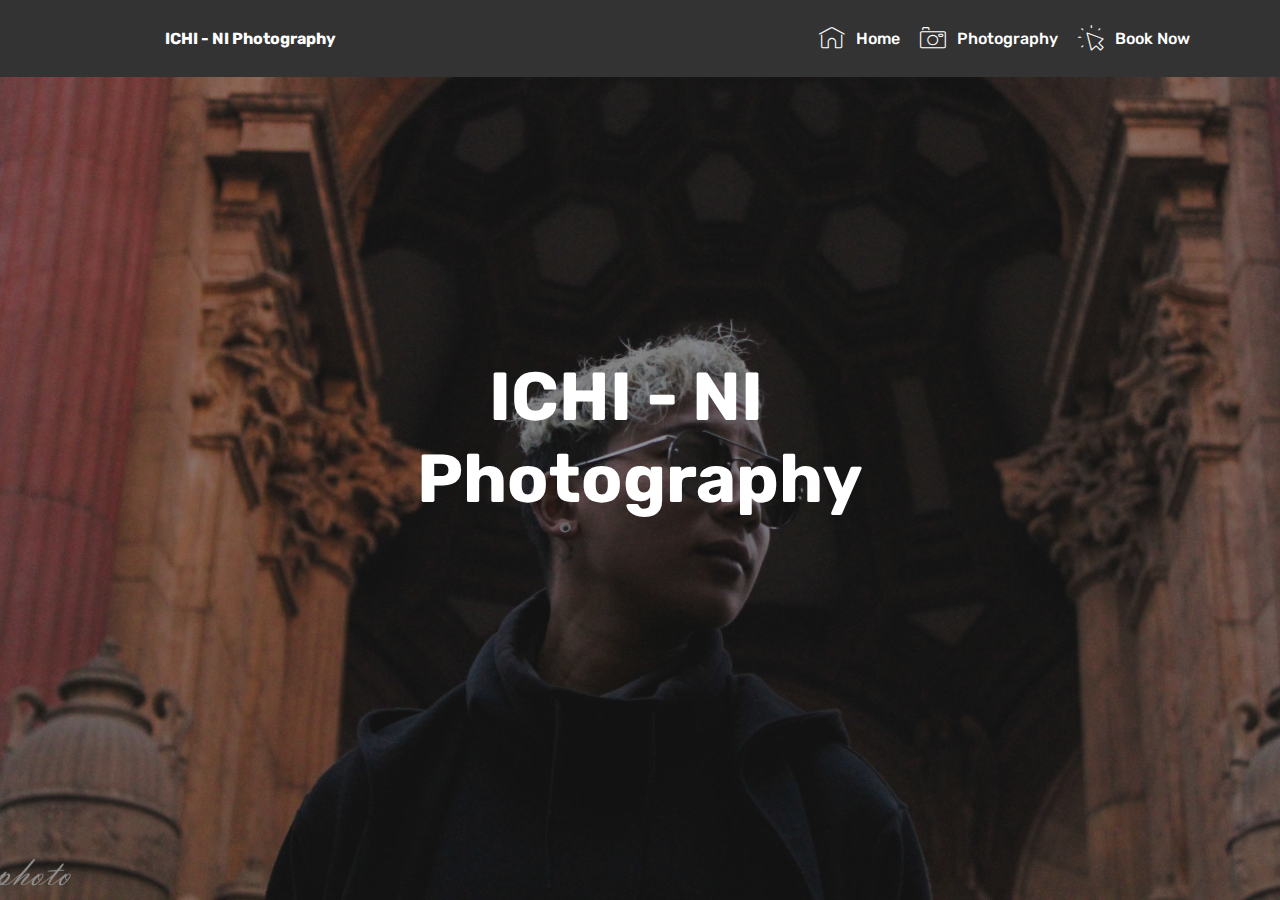
<file: index.html>
<!DOCTYPE html>
<html >
<head>
  <!-- Site made with Mobirise Website Builder v4.6.7, https://mobirise.com -->
  <meta charset="UTF-8">
  <meta http-equiv="X-UA-Compatible" content="IE=edge">
  <meta name="generator" content="Mobirise v4.6.7, mobirise.com">
  <meta name="viewport" content="width=device-width, initial-scale=1, minimum-scale=1">
  <link rel="shortcut icon" href="assets/images/screen-shot-2018-05-20-at-9-1.51.30-pm-82x72.png" type="image/x-icon">
  <meta name="description" content="">
  <title>Home</title>
  <link rel="stylesheet" href="assets/web/assets/mobirise-icons/mobirise-icons.css">
  <link rel="stylesheet" href="assets/tether/tether.min.css">
  <link rel="stylesheet" href="assets/bootstrap/css/bootstrap.min.css">
  <link rel="stylesheet" href="assets/bootstrap/css/bootstrap-grid.min.css">
  <link rel="stylesheet" href="assets/bootstrap/css/bootstrap-reboot.min.css">
  <link rel="stylesheet" href="assets/dropdown/css/style.css">
  <link rel="stylesheet" href="assets/theme/css/style.css">
  <link rel="stylesheet" href="assets/mobirise/css/mbr-additional.css" type="text/css">
  
  
  
</head>
<body>
  <section class="menu cid-qSkCUMAdKo" once="menu" id="menu1-0">

    

    <nav class="navbar navbar-expand beta-menu navbar-dropdown align-items-center navbar-fixed-top navbar-toggleable-sm">
        <button class="navbar-toggler navbar-toggler-right" type="button" data-toggle="collapse" data-target="#navbarSupportedContent" aria-controls="navbarSupportedContent" aria-expanded="false" aria-label="Toggle navigation">
            <div class="hamburger">
                <span></span>
                <span></span>
                <span></span>
                <span></span>
            </div>
        </button>
        <div class="menu-logo">
            <div class="navbar-brand">
                <span class="navbar-logo">
                    <a href="https://mobirise.com">
                         <img src="assets/images/screen-shot-2018-05-17-at-12.37.48-pm-76x64.png" alt="Mobirise" title="" style="height: 3.8rem;">
                    </a>
                </span>
                <span class="navbar-caption-wrap"><a class="navbar-caption text-white display-4" href="index.html">
                        ICHI - NI Photography</a></span>
            </div>
        </div>
        <div class="collapse navbar-collapse" id="navbarSupportedContent">
            <ul class="navbar-nav nav-dropdown nav-right" data-app-modern-menu="true"><li class="nav-item">
                    <a class="nav-link link text-white display-4" href="index.html">
                        <span class="mbri-home mbr-iconfont mbr-iconfont-btn"></span>
                        Home</a>
                </li>
                <li class="nav-item">
                    <a class="nav-link link text-white display-4" href="portfolio.html"><span class="mbri-camera mbr-iconfont mbr-iconfont-btn"></span>
                        
                        Photography</a>
                </li><li class="nav-item"><a class="nav-link link text-white display-4" href="book-now.html"><span class="mbri-cursor-click mbr-iconfont mbr-iconfont-btn"></span>
                        
                        Book Now</a></li></ul>
            
        </div>
    </nav>
</section>

<section class="engine"><a href="https://mobirise.ws/c">best free website maker</a></section><section class="cid-qSkD400rfG mbr-fullscreen mbr-parallax-background" id="header2-1">

    

    <div class="mbr-overlay" style="opacity: 0.5; background-color: rgb(35, 35, 35);"></div>

    <div class="container align-center">
        <div class="row justify-content-md-center">
            <div class="mbr-white col-md-10">
                <h1 class="mbr-section-title mbr-bold pb-3 mbr-fonts-style display-1">ICHI - NI &nbsp;<br>Photography</h1>
                
                
                
            </div>
        </div>
    </div>
    
</section>


  <script src="assets/web/assets/jquery/jquery.min.js"></script>
  <script src="assets/popper/popper.min.js"></script>
  <script src="assets/tether/tether.min.js"></script>
  <script src="assets/bootstrap/js/bootstrap.min.js"></script>
  <script src="assets/smoothscroll/smooth-scroll.js"></script>
  <script src="assets/dropdown/js/script.min.js"></script>
  <script src="assets/touchswipe/jquery.touch-swipe.min.js"></script>
  <script src="assets/parallax/jarallax.min.js"></script>
  <script src="assets/theme/js/script.js"></script>
  
  
</body>
</html>
</file>
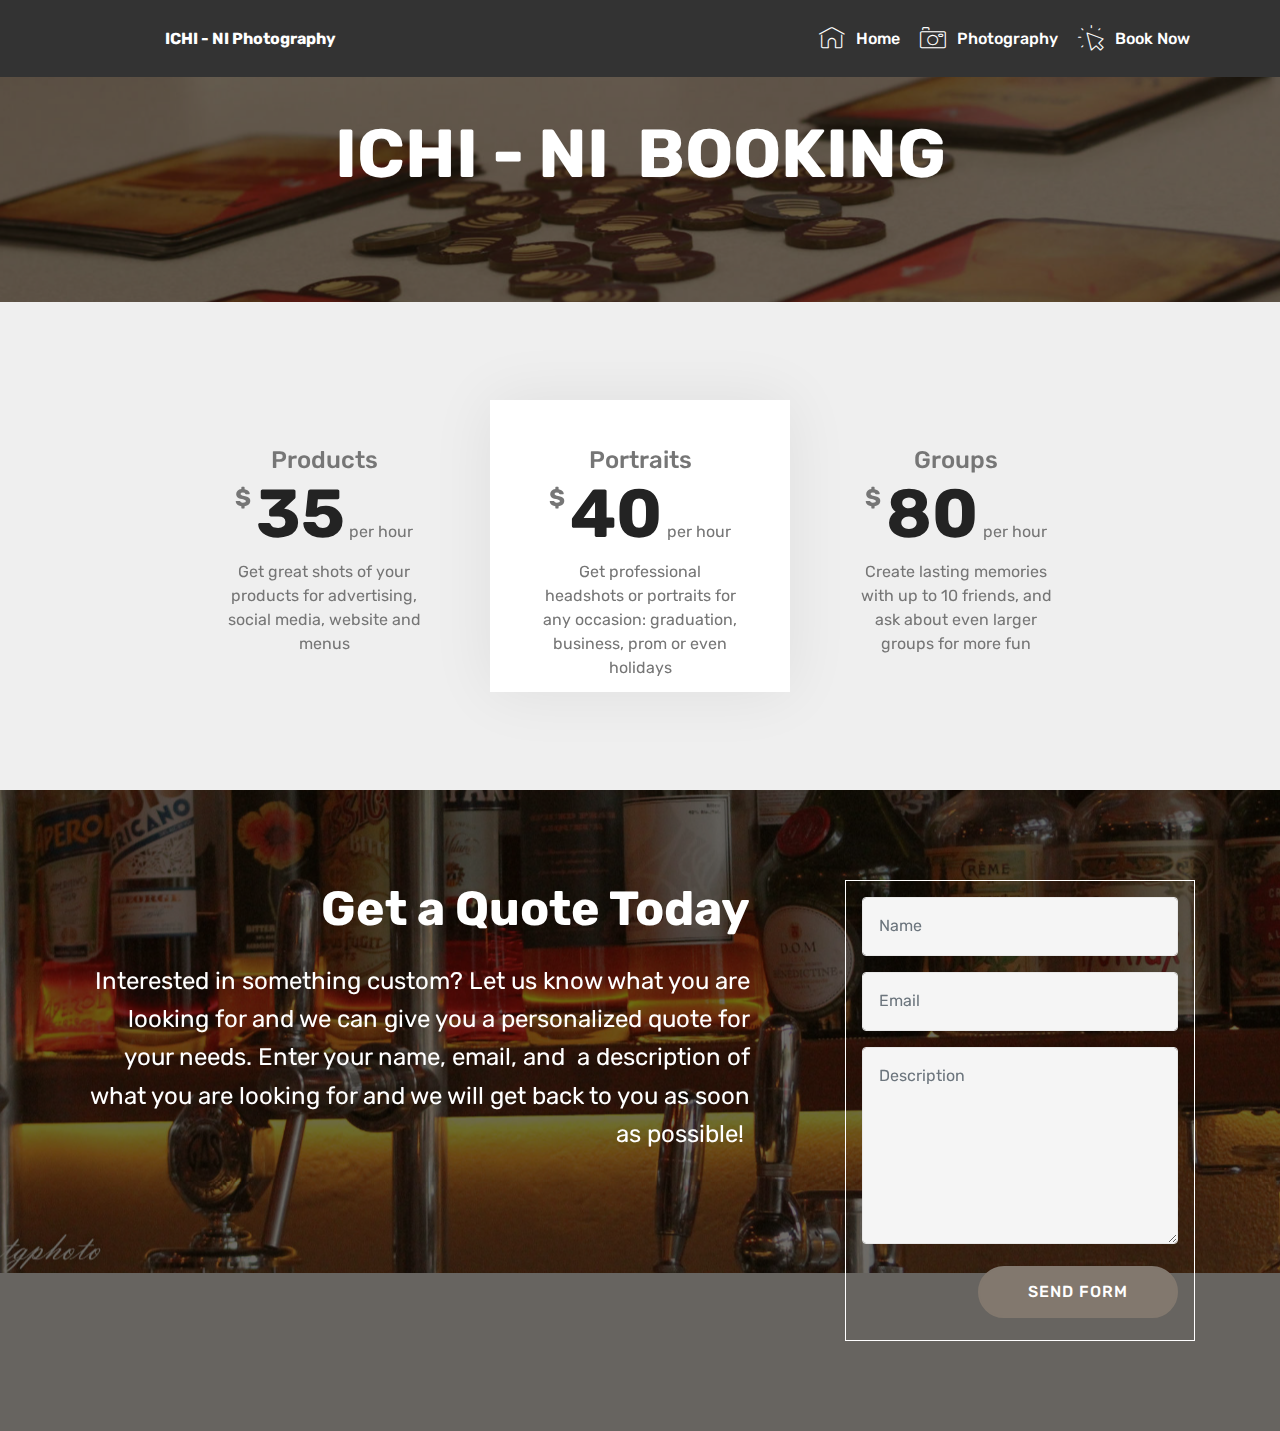
<file: book-now.html>
<!DOCTYPE html>
<html >
<head>
  <!-- Site made with Mobirise Website Builder v4.6.7, https://mobirise.com -->
  <meta charset="UTF-8">
  <meta http-equiv="X-UA-Compatible" content="IE=edge">
  <meta name="generator" content="Mobirise v4.6.7, mobirise.com">
  <meta name="viewport" content="width=device-width, initial-scale=1, minimum-scale=1">
  <link rel="shortcut icon" href="assets/images/screen-shot-2018-05-20-at-9-1.51.30-pm-82x72.png" type="image/x-icon">
  <meta name="description" content="Website Maker Description">
  <title>Book Now</title>
  <link rel="stylesheet" href="assets/web/assets/mobirise-icons/mobirise-icons.css">
  <link rel="stylesheet" href="assets/tether/tether.min.css">
  <link rel="stylesheet" href="assets/bootstrap/css/bootstrap.min.css">
  <link rel="stylesheet" href="assets/bootstrap/css/bootstrap-grid.min.css">
  <link rel="stylesheet" href="assets/bootstrap/css/bootstrap-reboot.min.css">
  <link rel="stylesheet" href="assets/dropdown/css/style.css">
  <link rel="stylesheet" href="assets/theme/css/style.css">
  <link rel="stylesheet" href="assets/mobirise/css/mbr-additional.css" type="text/css">
  
  
  
</head>
<body>
  <section class="menu cid-qSkCUMAdKo" once="menu" id="menu1-5">

    

    <nav class="navbar navbar-expand beta-menu navbar-dropdown align-items-center navbar-fixed-top navbar-toggleable-sm">
        <button class="navbar-toggler navbar-toggler-right" type="button" data-toggle="collapse" data-target="#navbarSupportedContent" aria-controls="navbarSupportedContent" aria-expanded="false" aria-label="Toggle navigation">
            <div class="hamburger">
                <span></span>
                <span></span>
                <span></span>
                <span></span>
            </div>
        </button>
        <div class="menu-logo">
            <div class="navbar-brand">
                <span class="navbar-logo">
                    <a href="https://mobirise.com">
                         <img src="assets/images/screen-shot-2018-05-17-at-12.37.48-pm-76x64.png" alt="Mobirise" title="" style="height: 3.8rem;">
                    </a>
                </span>
                <span class="navbar-caption-wrap"><a class="navbar-caption text-white display-4" href="index.html">
                        ICHI - NI Photography</a></span>
            </div>
        </div>
        <div class="collapse navbar-collapse" id="navbarSupportedContent">
            <ul class="navbar-nav nav-dropdown nav-right" data-app-modern-menu="true"><li class="nav-item">
                    <a class="nav-link link text-white display-4" href="index.html">
                        <span class="mbri-home mbr-iconfont mbr-iconfont-btn"></span>
                        Home</a>
                </li>
                <li class="nav-item">
                    <a class="nav-link link text-white display-4" href="portfolio.html"><span class="mbri-camera mbr-iconfont mbr-iconfont-btn"></span>
                        
                        Photography</a>
                </li><li class="nav-item"><a class="nav-link link text-white display-4" href="book-now.html"><span class="mbri-cursor-click mbr-iconfont mbr-iconfont-btn"></span>
                        
                        Book Now</a></li></ul>
            
        </div>
    </nav>
</section>

<section class="engine"><a href="https://mobirise.ws/p">open source website creator</a></section><section class="mbr-section content5 cid-qSl36BlZEu mbr-parallax-background" id="content5-9">

    

    <div class="mbr-overlay" style="opacity: 0.6; background-color: rgb(23, 19, 9);">
    </div>

    <div class="container">
        <div class="media-container-row">
            <div class="title col-12 col-md-8">
                <h2 class="align-center mbr-bold mbr-white pb-3 mbr-fonts-style display-1">
                    ICHI - NI &nbsp;BOOKING</h2>
                
                
                
            </div>
        </div>
    </div>
</section>

<section class="cid-qSl22GJUhX" id="pricing-tables2-7">

    

    

    <div class="container">
        <div class="media-container-row">

            <div class="plan col-12 mx-2 my-2 justify-content-center col-lg-4">
                <div class="plan-header text-center pt-5">
                    <h3 class="plan-title mbr-fonts-style display-5">
                        Products</h3>
                    <div class="plan-price">
                        <span class="price-value mbr-fonts-style display-5">
                            $
                        </span>
                        <span class="price-figure mbr-fonts-style display-1">
                            35</span>
                        <small class="price-term mbr-fonts-style display-7">
                            per hour</small>
                    </div>
                </div>
                <div class="plan-body">
                    <div class="plan-list align-center">
                        <ul class="list-group list-group-flush mbr-fonts-style display-7">
                            <li class="list-group-item">Get great shots of your products for advertising, social media, website and menus</li>
                        </ul>
                    </div>
                    
                </div>
            </div>

            <div class="plan col-12 mx-2 my-2 justify-content-center favorite col-lg-4">
                <div class="plan-header text-center pt-5">
                    <h3 class="plan-title mbr-fonts-style display-5">
                        Portraits</h3>
                    <div class="plan-price">
                        <span class="price-value mbr-fonts-style display-5">
                            $
                        </span>
                        <span class="price-figure mbr-fonts-style display-1">
                            40</span>
                        <small class="price-term mbr-fonts-style display-7">
                            per hour</small>
                    </div>
                </div>
                <div class="plan-body">
                    <div class="plan-list align-center">
                        <ul class="list-group list-group-flush mbr-fonts-style display-7">
                            <li class="list-group-item">Get professional headshots or portraits for any occasion: graduation, business, prom or even holidays</li>
                        </ul>
                    </div>
                    
                </div>
            </div>

            <div class="plan col-12 mx-2 my-2 justify-content-center col-lg-4">
                <div class="plan-header text-center pt-5">
                    <h3 class="plan-title mbr-fonts-style display-5">
                        Groups</h3>
                    <div class="plan-price">
                        <span class="price-value mbr-fonts-style display-5">
                            $
                        </span>
                        <span class="price-figure mbr-fonts-style display-1">80</span>
                        <small class="price-term mbr-fonts-style display-7">
                            per hour</small>
                    </div>
                </div>
                <div class="plan-body">
                    <div class="plan-list align-center">
                        <ul class="list-group list-group-flush mbr-fonts-style display-7">
                            <li class="list-group-item">Create lasting memories with up to 10 friends, and ask about even larger groups for more fun</li>
                        </ul>
                    </div>
                    
                </div>
            </div>

            

        </div>
    </div>
</section>

<section class="cid-qSl2Eyn0Bc mbr-parallax-background" id="header15-8">

    

    <div class="mbr-overlay" style="opacity: 0.6; background-color: rgb(13, 8, 1);"></div>

    <div class="container align-right">
<div class="row">
    <div class="mbr-white col-lg-8 col-md-7 content-container">
        <h1 class="mbr-section-title mbr-bold pb-3 mbr-fonts-style display-2">
            Get a Quote Today</h1>
        <p class="mbr-text pb-3 mbr-fonts-style display-5">
            Interested in something custom? Let us know what you are looking for and we can give you a personalized quote for your needs. Enter your name, email, and &nbsp;a description of what you are looking for and we will get back to you as soon as possible!&nbsp;</p>
    </div>
    <div class="col-lg-4 col-md-5">
    <div class="form-container">
        <div class="media-container-column" data-form-type="formoid">
            <div data-form-alert="" hidden="" class="align-center">Thank you!</div>
            <form class="mbr-form" action="https://mobirise.com/" method="post" data-form-title="Mobirise Form"><input type="hidden" name="email" data-form-email="true" value="Oya3rn5Z0fwn+F2hCi5kUmiOLhPmlwghP2KGfbN7qWWYyLm1pHVoerL4AGlmw5DbKSjld5oy4JsKNZOBxJElyspFDBCCiC7T3RpOCTaT0B3YlV7Y3AacRUhPADc7RRwl" data-form-field="Email">
                <div data-for="name">
                    <div class="form-group">
                        <input type="text" class="form-control px-3" name="name" data-form-field="Name" placeholder="Name" required="" id="name-header15-8">
                    </div>
                </div>
                <div data-for="email">
                    <div class="form-group">
                        <input type="email" class="form-control px-3" name="email" data-form-field="Email" placeholder="Email" required="" id="email-header15-8">
                    </div>
                </div>
                
                <div class="form-group" data-for="message">
                    <textarea type="text" class="form-control px-3" name="message" rows="7" placeholder="Description" data-form-field="Message" id="message-header15-8"></textarea>
                </div>
                <span class="input-group-btn"><button href="" type="submit" class="btn btn-form btn-info display-4">SEND FORM</button></span>
            </form>
        </div>
    </div>
    </div>
</div>
    </div>
    
</section>


  <script src="assets/web/assets/jquery/jquery.min.js"></script>
  <script src="assets/popper/popper.min.js"></script>
  <script src="assets/tether/tether.min.js"></script>
  <script src="assets/bootstrap/js/bootstrap.min.js"></script>
  <script src="assets/dropdown/js/script.min.js"></script>
  <script src="assets/touchswipe/jquery.touch-swipe.min.js"></script>
  <script src="assets/parallax/jarallax.min.js"></script>
  <script src="assets/smoothscroll/smooth-scroll.js"></script>
  <script src="assets/theme/js/script.js"></script>
  <script src="assets/formoid/formoid.min.js"></script>
  
  
</body>
</html>
</file>
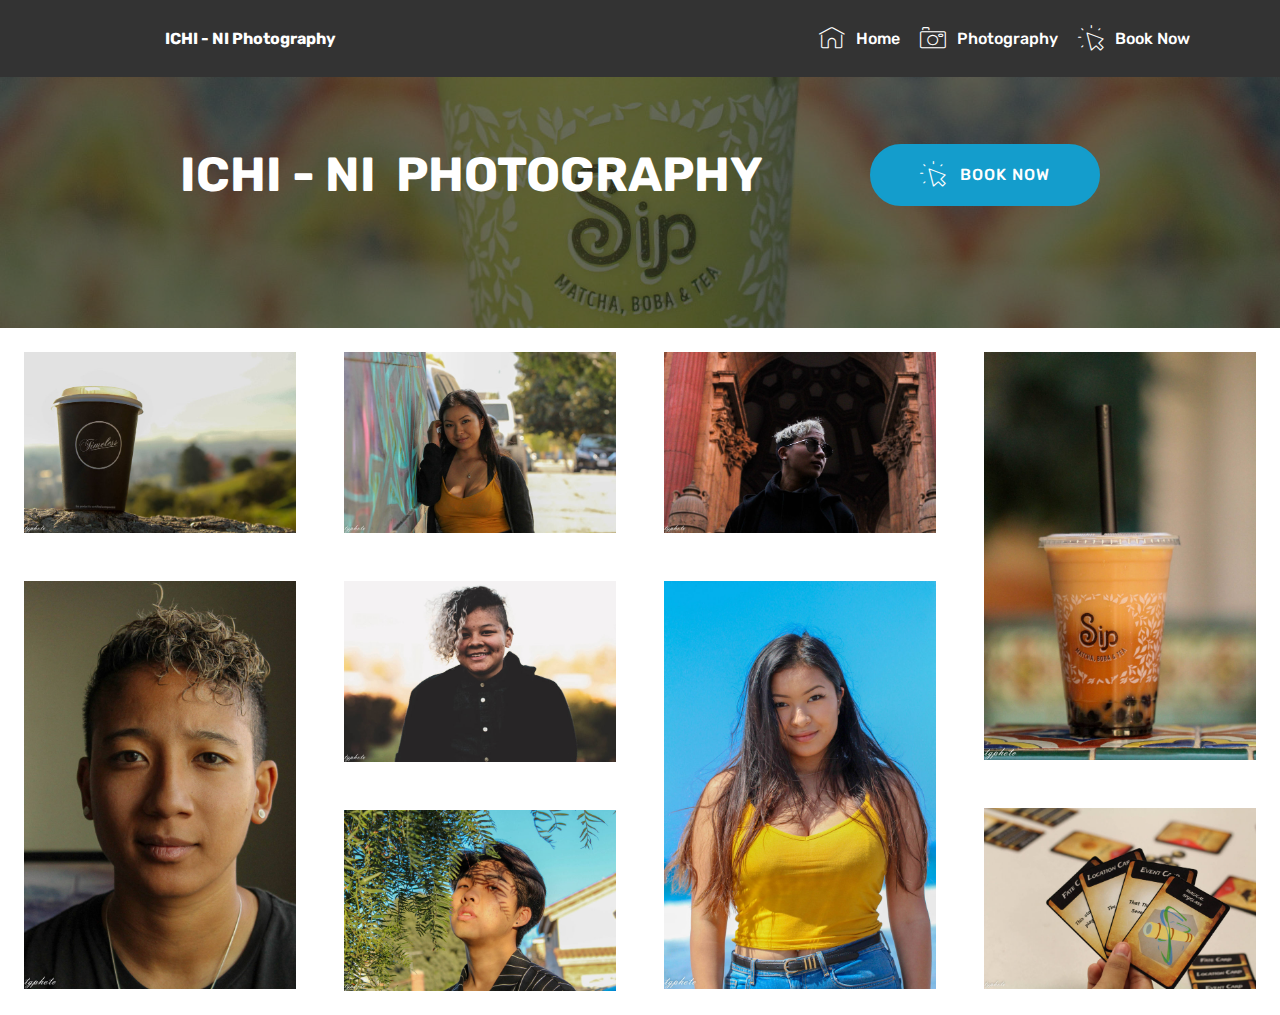
<file: page1.html>
<!DOCTYPE html>
<html >
<head>
  <!-- Site made with Mobirise Website Builder v4.6.7, https://mobirise.com -->
  <meta charset="UTF-8">
  <meta http-equiv="X-UA-Compatible" content="IE=edge">
  <meta name="generator" content="Mobirise v4.6.7, mobirise.com">
  <meta name="viewport" content="width=device-width, initial-scale=1, minimum-scale=1">
  <link rel="shortcut icon" href="assets/images/screen-shot-2018-05-17-at-12.37.48-pm-76x64.png" type="image/x-icon">
  <meta name="description" content="Web Generator Description">
  <title>Photography</title>
  <link rel="stylesheet" href="assets/web/assets/mobirise-icons/mobirise-icons.css">
  <link rel="stylesheet" href="assets/tether/tether.min.css">
  <link rel="stylesheet" href="assets/bootstrap/css/bootstrap.min.css">
  <link rel="stylesheet" href="assets/bootstrap/css/bootstrap-grid.min.css">
  <link rel="stylesheet" href="assets/bootstrap/css/bootstrap-reboot.min.css">
  <link rel="stylesheet" href="assets/dropdown/css/style.css">
  <link rel="stylesheet" href="assets/theme/css/style.css">
  <link rel="stylesheet" href="assets/gallery/style.css">
  <link rel="stylesheet" href="assets/mobirise/css/mbr-additional.css" type="text/css">
  
  
  
</head>
<body>
  <section class="menu cid-qSkCUMAdKo" once="menu" id="menu1-2">

    

    <nav class="navbar navbar-expand beta-menu navbar-dropdown align-items-center navbar-fixed-top navbar-toggleable-sm">
        <button class="navbar-toggler navbar-toggler-right" type="button" data-toggle="collapse" data-target="#navbarSupportedContent" aria-controls="navbarSupportedContent" aria-expanded="false" aria-label="Toggle navigation">
            <div class="hamburger">
                <span></span>
                <span></span>
                <span></span>
                <span></span>
            </div>
        </button>
        <div class="menu-logo">
            <div class="navbar-brand">
                <span class="navbar-logo">
                    <a href="https://mobirise.com">
                         <img src="assets/images/screen-shot-2018-05-17-at-12.37.48-pm-76x64.png" alt="Mobirise" title="" style="height: 3.8rem;">
                    </a>
                </span>
                <span class="navbar-caption-wrap"><a class="navbar-caption text-white display-4" href="index.html">
                        ICHI - NI Photography</a></span>
            </div>
        </div>
        <div class="collapse navbar-collapse" id="navbarSupportedContent">
            <ul class="navbar-nav nav-dropdown nav-right" data-app-modern-menu="true"><li class="nav-item">
                    <a class="nav-link link text-white display-4" href="index.html">
                        <span class="mbri-home mbr-iconfont mbr-iconfont-btn"></span>
                        Home</a>
                </li>
                <li class="nav-item">
                    <a class="nav-link link text-white display-4" href="page1.html"><span class="mbri-camera mbr-iconfont mbr-iconfont-btn"></span>
                        
                        Photography</a>
                </li><li class="nav-item"><a class="nav-link link text-white display-4" href="page2.html"><span class="mbri-cursor-click mbr-iconfont mbr-iconfont-btn"></span>
                        
                        Book Now</a></li></ul>
            
        </div>
    </nav>
</section>

<section class="engine"><a href="https://mobirise.ws/p">open source website maker</a></section><section class="mbr-section info1 cid-qSl3B9zmBh" id="info1-a">

    

    <div class="mbr-overlay" style="opacity: 0.6; background-color: rgb(19, 29, 20);">
    </div>
    <div class="container">
        <div class="row justify-content-center content-row">
            <div class="media-container-column title col-12 col-lg-7 col-md-6">
                
                <h2 class="align-left mbr-bold mbr-fonts-style display-2">
                    ICHI - NI &nbsp;PHOTOGRAPHY</h2>
            </div>
            <div class="media-container-column col-12 col-lg-3 col-md-4">
                <div class="mbr-section-btn align-right py-4"><a class="btn btn-primary display-4" href="page2.html"><span class="mbri-cursor-click mbr-iconfont mbr-iconfont-btn"></span>&nbsp;BOOK NOW</a></div>
            </div>
        </div>
    </div>
</section>

<section class="mbr-gallery mbr-slider-carousel cid-qSkDfYAQZx" id="gallery3-4">

    

    <div>
        <div><!-- Filter --><!-- Gallery --><div class="mbr-gallery-row"><div class="mbr-gallery-layout-default"><div><div><div class="mbr-gallery-item mbr-gallery-item--p3" data-video-url="false" data-tags="Animated"><div href="#lb-gallery3-4" data-slide-to="0" data-toggle="modal"><img src="assets/images/copy-of-img-2421-2000x1333-800x533.jpg" alt=""><span class="icon-focus"></span></div></div><div class="mbr-gallery-item mbr-gallery-item--p3" data-video-url="false" data-tags="Animated"><div href="#lb-gallery3-4" data-slide-to="1" data-toggle="modal"><img src="assets/images/copy-of-img-3674-2000x1333-800x533.jpg" alt=""><span class="icon-focus"></span></div></div><div class="mbr-gallery-item mbr-gallery-item--p3" data-video-url="false" data-tags="Animated"><div href="#lb-gallery3-4" data-slide-to="2" data-toggle="modal"><img src="assets/images/copy-of-img-2374-2000x1333-800x533.jpg" alt=""><span class="icon-focus"></span></div></div><div class="mbr-gallery-item mbr-gallery-item--p3" data-video-url="false" data-tags="Animated"><div href="#lb-gallery3-4" data-slide-to="3" data-toggle="modal"><img src="assets/images/copy-of-img-3980-2000x3000-800x1200.jpg" alt=""><span class="icon-focus"></span></div></div><div class="mbr-gallery-item mbr-gallery-item--p3" data-video-url="false" data-tags="Animated"><div href="#lb-gallery3-4" data-slide-to="4" data-toggle="modal"><img src="assets/images/copy-of-img-1049-2000x3000-800x1200.jpg" alt=""><span class="icon-focus"></span></div></div><div class="mbr-gallery-item mbr-gallery-item--p3" data-video-url="false" data-tags="Animated"><div href="#lb-gallery3-4" data-slide-to="5" data-toggle="modal"><img src="assets/images/copy-of-img-3375-2000x1333-800x533.jpg" alt=""><span class="icon-focus"></span></div></div><div class="mbr-gallery-item mbr-gallery-item--p3" data-video-url="false" data-tags="Animated"><div href="#lb-gallery3-4" data-slide-to="6" data-toggle="modal"><img src="assets/images/copy-of-img-3644-2000x3000-800x1200.jpg" alt=""><span class="icon-focus"></span></div></div><div class="mbr-gallery-item mbr-gallery-item--p3" data-video-url="false" data-tags="Animated"><div href="#lb-gallery3-4" data-slide-to="7" data-toggle="modal"><img src="assets/images/copy-of-img-3454-2000x1333-800x533.jpg" alt=""><span class="icon-focus"></span></div></div><div class="mbr-gallery-item mbr-gallery-item--p3" data-video-url="false" data-tags="Animated"><div href="#lb-gallery3-4" data-slide-to="8" data-toggle="modal"><img src="assets/images/copy-of-img-3186-2000x1333-800x533.jpg" alt=""><span class="icon-focus"></span></div></div></div></div><div class="clearfix"></div></div></div><!-- Lightbox --><div data-app-prevent-settings="" class="mbr-slider modal fade carousel slide" tabindex="-1" data-keyboard="true" data-interval="false" id="lb-gallery3-4"><div class="modal-dialog"><div class="modal-content"><div class="modal-body"><div class="carousel-inner"><div class="carousel-item"><img src="assets/images/copy-of-img-2421-2000x1333.jpg" alt=""></div><div class="carousel-item"><img src="assets/images/copy-of-img-3674-2000x1333.jpg" alt=""></div><div class="carousel-item"><img src="assets/images/copy-of-img-2374-2000x1333.jpg" alt=""></div><div class="carousel-item"><img src="assets/images/copy-of-img-3980-2000x3000.jpg" alt=""></div><div class="carousel-item"><img src="assets/images/copy-of-img-1049-2000x3000.jpg" alt=""></div><div class="carousel-item"><img src="assets/images/copy-of-img-3375-2000x1333.jpg" alt=""></div><div class="carousel-item"><img src="assets/images/copy-of-img-3644-2000x3000.jpg" alt=""></div><div class="carousel-item active"><img src="assets/images/copy-of-img-3454-2000x1333.jpg" alt=""></div><div class="carousel-item"><img src="assets/images/copy-of-img-3186-2000x1333.jpg" alt=""></div></div><a class="carousel-control carousel-control-prev" role="button" data-slide="prev" href="#lb-gallery3-4"><span class="mbri-left mbr-iconfont" aria-hidden="true"></span><span class="sr-only">Previous</span></a><a class="carousel-control carousel-control-next" role="button" data-slide="next" href="#lb-gallery3-4"><span class="mbri-right mbr-iconfont" aria-hidden="true"></span><span class="sr-only">Next</span></a><a class="close" href="#" role="button" data-dismiss="modal"><span class="sr-only">Close</span></a></div></div></div></div></div>
    </div>

</section>


  <script src="assets/web/assets/jquery/jquery.min.js"></script>
  <script src="assets/popper/popper.min.js"></script>
  <script src="assets/tether/tether.min.js"></script>
  <script src="assets/bootstrap/js/bootstrap.min.js"></script>
  <script src="assets/smoothscroll/smooth-scroll.js"></script>
  <script src="assets/dropdown/js/script.min.js"></script>
  <script src="assets/touchswipe/jquery.touch-swipe.min.js"></script>
  <script src="assets/vimeoplayer/jquery.mb.vimeo_player.js"></script>
  <script src="assets/bootstrapcarouselswipe/bootstrap-carousel-swipe.js"></script>
  <script src="assets/masonry/masonry.pkgd.min.js"></script>
  <script src="assets/imagesloaded/imagesloaded.pkgd.min.js"></script>
  <script src="assets/theme/js/script.js"></script>
  <script src="assets/gallery/player.min.js"></script>
  <script src="assets/gallery/script.js"></script>
  <script src="assets/slidervideo/script.js"></script>
  
  
</body>
</html>
</file>
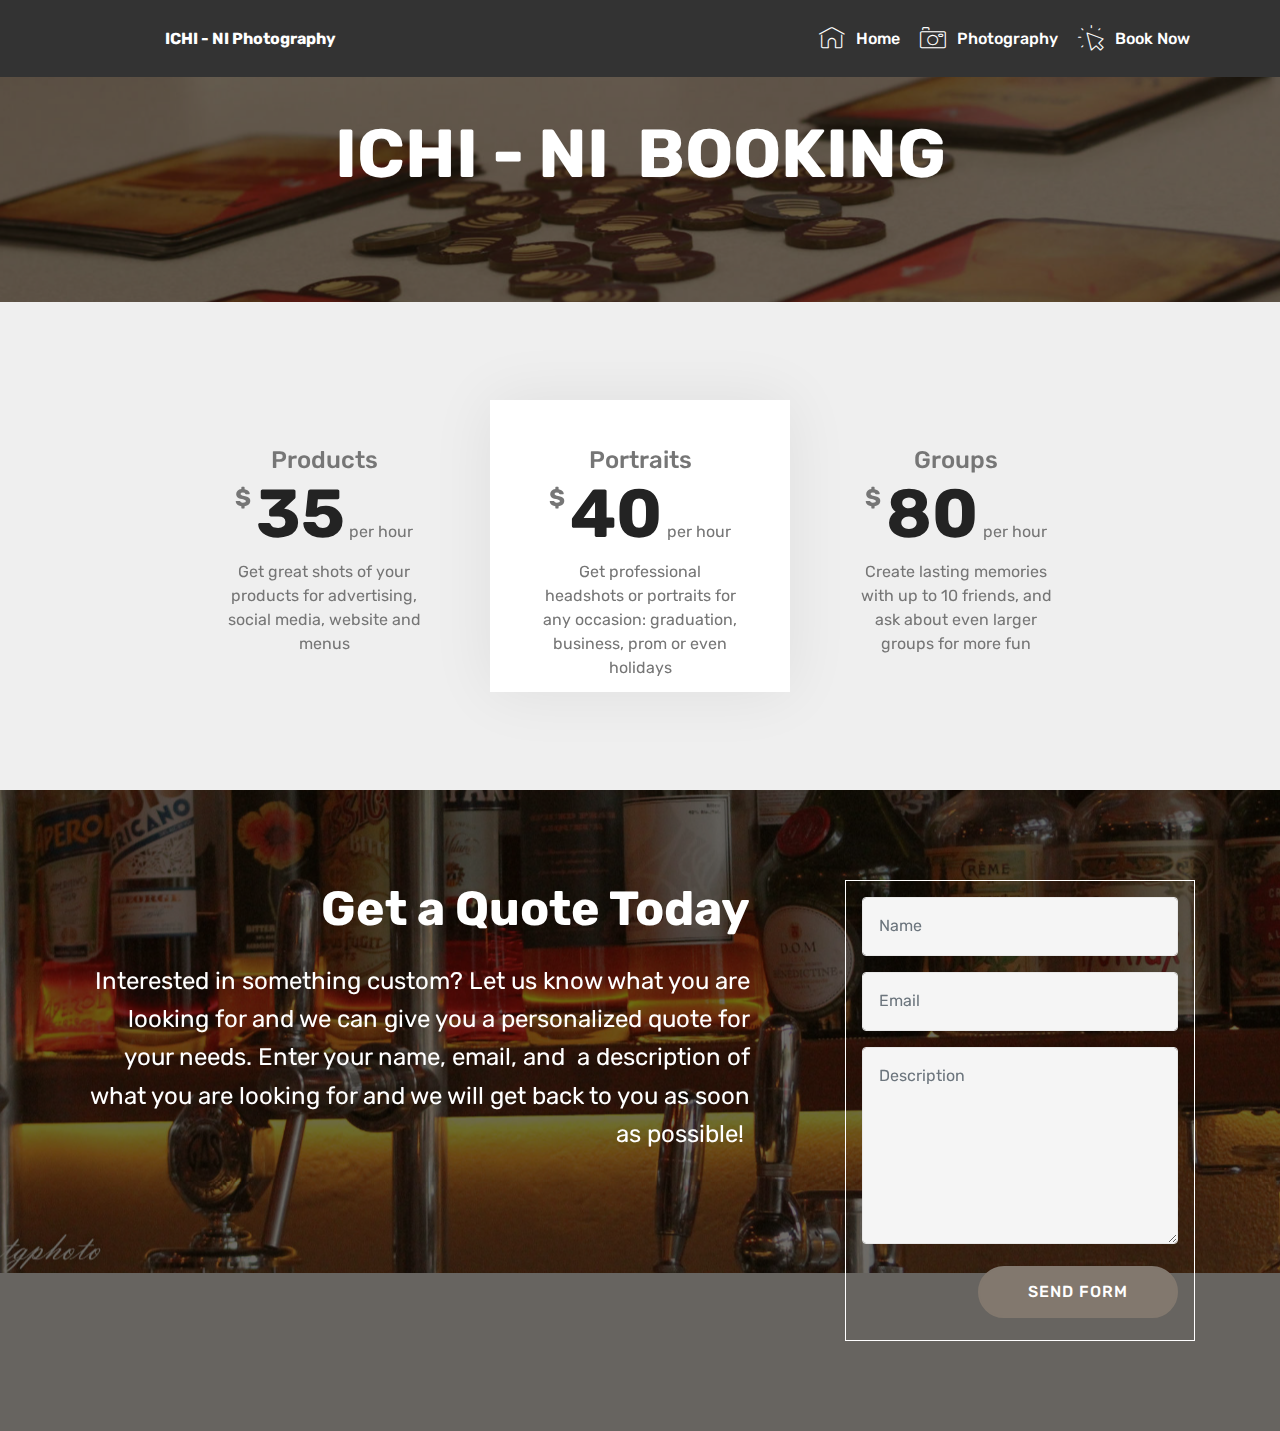
<file: page2.html>
<!DOCTYPE html>
<html >
<head>
  <!-- Site made with Mobirise Website Builder v4.6.7, https://mobirise.com -->
  <meta charset="UTF-8">
  <meta http-equiv="X-UA-Compatible" content="IE=edge">
  <meta name="generator" content="Mobirise v4.6.7, mobirise.com">
  <meta name="viewport" content="width=device-width, initial-scale=1, minimum-scale=1">
  <link rel="shortcut icon" href="assets/images/screen-shot-2018-05-17-at-12.37.48-pm-76x64.png" type="image/x-icon">
  <meta name="description" content="Website Maker Description">
  <title>Book Now</title>
  <link rel="stylesheet" href="assets/web/assets/mobirise-icons/mobirise-icons.css">
  <link rel="stylesheet" href="assets/tether/tether.min.css">
  <link rel="stylesheet" href="assets/bootstrap/css/bootstrap.min.css">
  <link rel="stylesheet" href="assets/bootstrap/css/bootstrap-grid.min.css">
  <link rel="stylesheet" href="assets/bootstrap/css/bootstrap-reboot.min.css">
  <link rel="stylesheet" href="assets/dropdown/css/style.css">
  <link rel="stylesheet" href="assets/theme/css/style.css">
  <link rel="stylesheet" href="assets/mobirise/css/mbr-additional.css" type="text/css">
  
  
  
</head>
<body>
  <section class="menu cid-qSkCUMAdKo" once="menu" id="menu1-5">

    

    <nav class="navbar navbar-expand beta-menu navbar-dropdown align-items-center navbar-fixed-top navbar-toggleable-sm">
        <button class="navbar-toggler navbar-toggler-right" type="button" data-toggle="collapse" data-target="#navbarSupportedContent" aria-controls="navbarSupportedContent" aria-expanded="false" aria-label="Toggle navigation">
            <div class="hamburger">
                <span></span>
                <span></span>
                <span></span>
                <span></span>
            </div>
        </button>
        <div class="menu-logo">
            <div class="navbar-brand">
                <span class="navbar-logo">
                    <a href="https://mobirise.com">
                         <img src="assets/images/screen-shot-2018-05-17-at-12.37.48-pm-76x64.png" alt="Mobirise" title="" style="height: 3.8rem;">
                    </a>
                </span>
                <span class="navbar-caption-wrap"><a class="navbar-caption text-white display-4" href="index.html">
                        ICHI - NI Photography</a></span>
            </div>
        </div>
        <div class="collapse navbar-collapse" id="navbarSupportedContent">
            <ul class="navbar-nav nav-dropdown nav-right" data-app-modern-menu="true"><li class="nav-item">
                    <a class="nav-link link text-white display-4" href="index.html">
                        <span class="mbri-home mbr-iconfont mbr-iconfont-btn"></span>
                        Home</a>
                </li>
                <li class="nav-item">
                    <a class="nav-link link text-white display-4" href="page1.html"><span class="mbri-camera mbr-iconfont mbr-iconfont-btn"></span>
                        
                        Photography</a>
                </li><li class="nav-item"><a class="nav-link link text-white display-4" href="page2.html"><span class="mbri-cursor-click mbr-iconfont mbr-iconfont-btn"></span>
                        
                        Book Now</a></li></ul>
            
        </div>
    </nav>
</section>

<section class="engine"><a href="https://mobirise.ws/g">create own website</a></section><section class="mbr-section content5 cid-qSl36BlZEu mbr-parallax-background" id="content5-9">

    

    <div class="mbr-overlay" style="opacity: 0.6; background-color: rgb(23, 19, 9);">
    </div>

    <div class="container">
        <div class="media-container-row">
            <div class="title col-12 col-md-8">
                <h2 class="align-center mbr-bold mbr-white pb-3 mbr-fonts-style display-1">
                    ICHI - NI &nbsp;BOOKING</h2>
                
                
                
            </div>
        </div>
    </div>
</section>

<section class="cid-qSl22GJUhX" id="pricing-tables2-7">

    

    

    <div class="container">
        <div class="media-container-row">

            <div class="plan col-12 mx-2 my-2 justify-content-center col-lg-4">
                <div class="plan-header text-center pt-5">
                    <h3 class="plan-title mbr-fonts-style display-5">
                        Products</h3>
                    <div class="plan-price">
                        <span class="price-value mbr-fonts-style display-5">
                            $
                        </span>
                        <span class="price-figure mbr-fonts-style display-1">
                            35</span>
                        <small class="price-term mbr-fonts-style display-7">
                            per hour</small>
                    </div>
                </div>
                <div class="plan-body">
                    <div class="plan-list align-center">
                        <ul class="list-group list-group-flush mbr-fonts-style display-7">
                            <li class="list-group-item">Get great shots of your products for advertising, social media, website and menus</li>
                        </ul>
                    </div>
                    
                </div>
            </div>

            <div class="plan col-12 mx-2 my-2 justify-content-center favorite col-lg-4">
                <div class="plan-header text-center pt-5">
                    <h3 class="plan-title mbr-fonts-style display-5">
                        Portraits</h3>
                    <div class="plan-price">
                        <span class="price-value mbr-fonts-style display-5">
                            $
                        </span>
                        <span class="price-figure mbr-fonts-style display-1">
                            40</span>
                        <small class="price-term mbr-fonts-style display-7">
                            per hour</small>
                    </div>
                </div>
                <div class="plan-body">
                    <div class="plan-list align-center">
                        <ul class="list-group list-group-flush mbr-fonts-style display-7">
                            <li class="list-group-item">Get professional headshots or portraits for any occasion: graduation, business, prom or even holidays</li>
                        </ul>
                    </div>
                    
                </div>
            </div>

            <div class="plan col-12 mx-2 my-2 justify-content-center col-lg-4">
                <div class="plan-header text-center pt-5">
                    <h3 class="plan-title mbr-fonts-style display-5">
                        Groups</h3>
                    <div class="plan-price">
                        <span class="price-value mbr-fonts-style display-5">
                            $
                        </span>
                        <span class="price-figure mbr-fonts-style display-1">80</span>
                        <small class="price-term mbr-fonts-style display-7">
                            per hour</small>
                    </div>
                </div>
                <div class="plan-body">
                    <div class="plan-list align-center">
                        <ul class="list-group list-group-flush mbr-fonts-style display-7">
                            <li class="list-group-item">Create lasting memories with up to 10 friends, and ask about even larger groups for more fun</li>
                        </ul>
                    </div>
                    
                </div>
            </div>

            

        </div>
    </div>
</section>

<section class="cid-qSl2Eyn0Bc mbr-parallax-background" id="header15-8">

    

    <div class="mbr-overlay" style="opacity: 0.6; background-color: rgb(13, 8, 1);"></div>

    <div class="container align-right">
<div class="row">
    <div class="mbr-white col-lg-8 col-md-7 content-container">
        <h1 class="mbr-section-title mbr-bold pb-3 mbr-fonts-style display-2">
            Get a Quote Today</h1>
        <p class="mbr-text pb-3 mbr-fonts-style display-5">
            Interested in something custom? Let us know what you are looking for and we can give you a personalized quote for your needs. Enter your name, email, and &nbsp;a description of what you are looking for and we will get back to you as soon as possible!&nbsp;</p>
    </div>
    <div class="col-lg-4 col-md-5">
    <div class="form-container">
        <div class="media-container-column" data-form-type="formoid">
            <div data-form-alert="" hidden="" class="align-center">Thank you!</div>
            <form class="mbr-form" action="https://mobirise.com/" method="post" data-form-title="Mobirise Form"><input type="hidden" name="email" data-form-email="true" value="2+Q+7KsvkZDOvweWKPPWoNJEkuJxlWDmmf3vOfpUb9Temg2mnHiZlfZRDc8uyz97q7jUevRdmmXUx1jTbE5Om7SCBXEQC4ppIIcOUCXVeyxJHDZz/HjrLQ36GXYV3Ad7" data-form-field="Email">
                <div data-for="name">
                    <div class="form-group">
                        <input type="text" class="form-control px-3" name="name" data-form-field="Name" placeholder="Name" required="" id="name-header15-8">
                    </div>
                </div>
                <div data-for="email">
                    <div class="form-group">
                        <input type="email" class="form-control px-3" name="email" data-form-field="Email" placeholder="Email" required="" id="email-header15-8">
                    </div>
                </div>
                
                <div class="form-group" data-for="message">
                    <textarea type="text" class="form-control px-3" name="message" rows="7" placeholder="Description" data-form-field="Message" id="message-header15-8"></textarea>
                </div>
                <span class="input-group-btn"><button href="" type="submit" class="btn btn-form btn-info display-4">SEND FORM</button></span>
            </form>
        </div>
    </div>
    </div>
</div>
    </div>
    
</section>


  <script src="assets/web/assets/jquery/jquery.min.js"></script>
  <script src="assets/popper/popper.min.js"></script>
  <script src="assets/tether/tether.min.js"></script>
  <script src="assets/bootstrap/js/bootstrap.min.js"></script>
  <script src="assets/dropdown/js/script.min.js"></script>
  <script src="assets/touchswipe/jquery.touch-swipe.min.js"></script>
  <script src="assets/parallax/jarallax.min.js"></script>
  <script src="assets/smoothscroll/smooth-scroll.js"></script>
  <script src="assets/theme/js/script.js"></script>
  <script src="assets/formoid/formoid.min.js"></script>
  
  
</body>
</html>
</file>
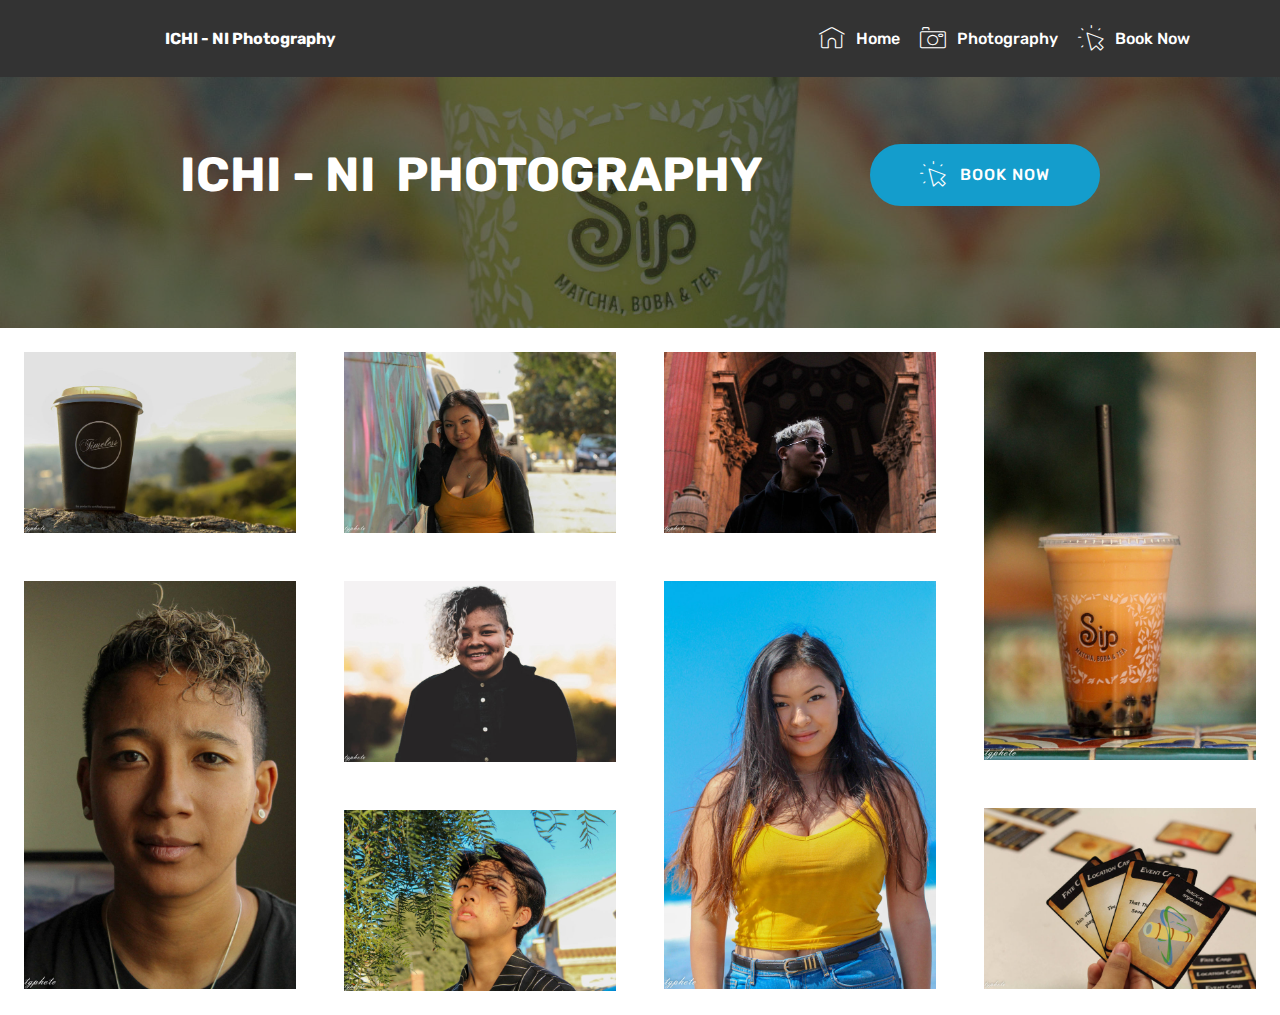
<file: portfolio.html>
<!DOCTYPE html>
<html >
<head>
  <!-- Site made with Mobirise Website Builder v4.6.7, https://mobirise.com -->
  <meta charset="UTF-8">
  <meta http-equiv="X-UA-Compatible" content="IE=edge">
  <meta name="generator" content="Mobirise v4.6.7, mobirise.com">
  <meta name="viewport" content="width=device-width, initial-scale=1, minimum-scale=1">
  <link rel="shortcut icon" href="assets/images/screen-shot-2018-05-20-at-9-1.51.30-pm-82x72.png" type="image/x-icon">
  <meta name="description" content="Web Generator Description">
  <title>Photography</title>
  <link rel="stylesheet" href="assets/web/assets/mobirise-icons/mobirise-icons.css">
  <link rel="stylesheet" href="assets/tether/tether.min.css">
  <link rel="stylesheet" href="assets/bootstrap/css/bootstrap.min.css">
  <link rel="stylesheet" href="assets/bootstrap/css/bootstrap-grid.min.css">
  <link rel="stylesheet" href="assets/bootstrap/css/bootstrap-reboot.min.css">
  <link rel="stylesheet" href="assets/dropdown/css/style.css">
  <link rel="stylesheet" href="assets/theme/css/style.css">
  <link rel="stylesheet" href="assets/gallery/style.css">
  <link rel="stylesheet" href="assets/mobirise/css/mbr-additional.css" type="text/css">
  
  
  
</head>
<body>
  <section class="menu cid-qSkCUMAdKo" once="menu" id="menu1-2">

    

    <nav class="navbar navbar-expand beta-menu navbar-dropdown align-items-center navbar-fixed-top navbar-toggleable-sm">
        <button class="navbar-toggler navbar-toggler-right" type="button" data-toggle="collapse" data-target="#navbarSupportedContent" aria-controls="navbarSupportedContent" aria-expanded="false" aria-label="Toggle navigation">
            <div class="hamburger">
                <span></span>
                <span></span>
                <span></span>
                <span></span>
            </div>
        </button>
        <div class="menu-logo">
            <div class="navbar-brand">
                <span class="navbar-logo">
                    <a href="https://mobirise.com">
                         <img src="assets/images/screen-shot-2018-05-17-at-12.37.48-pm-76x64.png" alt="Mobirise" title="" style="height: 3.8rem;">
                    </a>
                </span>
                <span class="navbar-caption-wrap"><a class="navbar-caption text-white display-4" href="index.html">
                        ICHI - NI Photography</a></span>
            </div>
        </div>
        <div class="collapse navbar-collapse" id="navbarSupportedContent">
            <ul class="navbar-nav nav-dropdown nav-right" data-app-modern-menu="true"><li class="nav-item">
                    <a class="nav-link link text-white display-4" href="index.html">
                        <span class="mbri-home mbr-iconfont mbr-iconfont-btn"></span>
                        Home</a>
                </li>
                <li class="nav-item">
                    <a class="nav-link link text-white display-4" href="portfolio.html"><span class="mbri-camera mbr-iconfont mbr-iconfont-btn"></span>
                        
                        Photography</a>
                </li><li class="nav-item"><a class="nav-link link text-white display-4" href="book-now.html"><span class="mbri-cursor-click mbr-iconfont mbr-iconfont-btn"></span>
                        
                        Book Now</a></li></ul>
            
        </div>
    </nav>
</section>

<section class="engine"><a href="https://mobirise.ws/b">best web site creator</a></section><section class="mbr-section info1 cid-qSl3B9zmBh" id="info1-a">

    

    <div class="mbr-overlay" style="opacity: 0.6; background-color: rgb(19, 29, 20);">
    </div>
    <div class="container">
        <div class="row justify-content-center content-row">
            <div class="media-container-column title col-12 col-lg-7 col-md-6">
                
                <h2 class="align-left mbr-bold mbr-fonts-style display-2">
                    ICHI - NI &nbsp;PHOTOGRAPHY</h2>
            </div>
            <div class="media-container-column col-12 col-lg-3 col-md-4">
                <div class="mbr-section-btn align-right py-4"><a class="btn btn-primary display-4" href="book-now.html"><span class="mbri-cursor-click mbr-iconfont mbr-iconfont-btn"></span>&nbsp;BOOK NOW</a></div>
            </div>
        </div>
    </div>
</section>

<section class="mbr-gallery mbr-slider-carousel cid-qSkDfYAQZx" id="gallery3-4">

    

    <div>
        <div><!-- Filter --><!-- Gallery --><div class="mbr-gallery-row"><div class="mbr-gallery-layout-default"><div><div><div class="mbr-gallery-item mbr-gallery-item--p3" data-video-url="false" data-tags="Animated"><div href="#lb-gallery3-4" data-slide-to="0" data-toggle="modal"><img src="assets/images/copy-of-img-2421-2000x1333-800x533.jpg" alt=""><span class="icon-focus"></span></div></div><div class="mbr-gallery-item mbr-gallery-item--p3" data-video-url="false" data-tags="Animated"><div href="#lb-gallery3-4" data-slide-to="1" data-toggle="modal"><img src="assets/images/copy-of-img-3674-2000x1333-800x533.jpg" alt=""><span class="icon-focus"></span></div></div><div class="mbr-gallery-item mbr-gallery-item--p3" data-video-url="false" data-tags="Animated"><div href="#lb-gallery3-4" data-slide-to="2" data-toggle="modal"><img src="assets/images/copy-of-img-2374-2000x1333-800x533.jpg" alt=""><span class="icon-focus"></span></div></div><div class="mbr-gallery-item mbr-gallery-item--p3" data-video-url="false" data-tags="Animated"><div href="#lb-gallery3-4" data-slide-to="3" data-toggle="modal"><img src="assets/images/copy-of-img-3980-2000x3000-800x1200.jpg" alt=""><span class="icon-focus"></span></div></div><div class="mbr-gallery-item mbr-gallery-item--p3" data-video-url="false" data-tags="Animated"><div href="#lb-gallery3-4" data-slide-to="4" data-toggle="modal"><img src="assets/images/copy-of-img-1049-2000x3000-800x1200.jpg" alt=""><span class="icon-focus"></span></div></div><div class="mbr-gallery-item mbr-gallery-item--p3" data-video-url="false" data-tags="Animated"><div href="#lb-gallery3-4" data-slide-to="5" data-toggle="modal"><img src="assets/images/copy-of-img-3375-2000x1333-800x533.jpg" alt=""><span class="icon-focus"></span></div></div><div class="mbr-gallery-item mbr-gallery-item--p3" data-video-url="false" data-tags="Animated"><div href="#lb-gallery3-4" data-slide-to="6" data-toggle="modal"><img src="assets/images/copy-of-img-3644-2000x3000-800x1200.jpg" alt=""><span class="icon-focus"></span></div></div><div class="mbr-gallery-item mbr-gallery-item--p3" data-video-url="false" data-tags="Animated"><div href="#lb-gallery3-4" data-slide-to="7" data-toggle="modal"><img src="assets/images/copy-of-img-3454-2000x1333-800x533.jpg" alt=""><span class="icon-focus"></span></div></div><div class="mbr-gallery-item mbr-gallery-item--p3" data-video-url="false" data-tags="Animated"><div href="#lb-gallery3-4" data-slide-to="8" data-toggle="modal"><img src="assets/images/copy-of-img-3186-2000x1333-800x533.jpg" alt=""><span class="icon-focus"></span></div></div></div></div><div class="clearfix"></div></div></div><!-- Lightbox --><div data-app-prevent-settings="" class="mbr-slider modal fade carousel slide" tabindex="-1" data-keyboard="true" data-interval="false" id="lb-gallery3-4"><div class="modal-dialog"><div class="modal-content"><div class="modal-body"><div class="carousel-inner"><div class="carousel-item"><img src="assets/images/copy-of-img-2421-2000x1333.jpg" alt=""></div><div class="carousel-item"><img src="assets/images/copy-of-img-3674-2000x1333.jpg" alt=""></div><div class="carousel-item"><img src="assets/images/copy-of-img-2374-2000x1333.jpg" alt=""></div><div class="carousel-item"><img src="assets/images/copy-of-img-3980-2000x3000.jpg" alt=""></div><div class="carousel-item"><img src="assets/images/copy-of-img-1049-2000x3000.jpg" alt=""></div><div class="carousel-item"><img src="assets/images/copy-of-img-3375-2000x1333.jpg" alt=""></div><div class="carousel-item"><img src="assets/images/copy-of-img-3644-2000x3000.jpg" alt=""></div><div class="carousel-item active"><img src="assets/images/copy-of-img-3454-2000x1333.jpg" alt=""></div><div class="carousel-item"><img src="assets/images/copy-of-img-3186-2000x1333.jpg" alt=""></div></div><a class="carousel-control carousel-control-prev" role="button" data-slide="prev" href="#lb-gallery3-4"><span class="mbri-left mbr-iconfont" aria-hidden="true"></span><span class="sr-only">Previous</span></a><a class="carousel-control carousel-control-next" role="button" data-slide="next" href="#lb-gallery3-4"><span class="mbri-right mbr-iconfont" aria-hidden="true"></span><span class="sr-only">Next</span></a><a class="close" href="#" role="button" data-dismiss="modal"><span class="sr-only">Close</span></a></div></div></div></div></div>
    </div>

</section>


  <script src="assets/web/assets/jquery/jquery.min.js"></script>
  <script src="assets/popper/popper.min.js"></script>
  <script src="assets/tether/tether.min.js"></script>
  <script src="assets/bootstrap/js/bootstrap.min.js"></script>
  <script src="assets/smoothscroll/smooth-scroll.js"></script>
  <script src="assets/dropdown/js/script.min.js"></script>
  <script src="assets/touchswipe/jquery.touch-swipe.min.js"></script>
  <script src="assets/vimeoplayer/jquery.mb.vimeo_player.js"></script>
  <script src="assets/bootstrapcarouselswipe/bootstrap-carousel-swipe.js"></script>
  <script src="assets/masonry/masonry.pkgd.min.js"></script>
  <script src="assets/imagesloaded/imagesloaded.pkgd.min.js"></script>
  <script src="assets/theme/js/script.js"></script>
  <script src="assets/gallery/player.min.js"></script>
  <script src="assets/gallery/script.js"></script>
  <script src="assets/slidervideo/script.js"></script>
  
  
</body>
</html>
</file>
<file: assets/web/assets/mobirise-icons/mobirise-icons.css>
@font-face {
  font-family: 'MobiriseIcons';
  src:  url('mobirise-icons.eot?spat4u');
  src:  url('mobirise-icons.eot?spat4u#iefix') format('embedded-opentype'),
    url('mobirise-icons.ttf?spat4u') format('truetype'),
    url('mobirise-icons.woff?spat4u') format('woff'),
    url('mobirise-icons.svg?spat4u#MobiriseIcons') format('svg');
  font-weight: normal;
  font-style: normal;
}

[class^="mbri-"], [class*=" mbri-"] {
  /* use !important to prevent issues with browser extensions that change fonts */
  font-family: MobiriseIcons !important;
  speak: none;
  font-style: normal;
  font-weight: normal;
  font-variant: normal;
  text-transform: none;
  line-height: 1;

  /* Better Font Rendering =========== */
  -webkit-font-smoothing: antialiased;
  -moz-osx-font-smoothing: grayscale;
}

.mbri-add-submenu:before {
  content: "\e900";
}
.mbri-alert:before {
  content: "\e901";
}
.mbri-align-center:before {
  content: "\e902";
}
.mbri-align-justify:before {
  content: "\e903";
}
.mbri-align-left:before {
  content: "\e904";
}
.mbri-align-right:before {
  content: "\e905";
}
.mbri-android:before {
  content: "\e906";
}
.mbri-apple:before {
  content: "\e907";
}
.mbri-arrow-down:before {
  content: "\e908";
}
.mbri-arrow-next:before {
  content: "\e909";
}
.mbri-arrow-prev:before {
  content: "\e90a";
}
.mbri-arrow-up:before {
  content: "\e90b";
}
.mbri-bold:before {
  content: "\e90c";
}
.mbri-bookmark:before {
  content: "\e90d";
}
.mbri-bootstrap:before {
  content: "\e90e";
}
.mbri-briefcase:before {
  content: "\e90f";
}
.mbri-browse:before {
  content: "\e910";
}
.mbri-bulleted-list:before {
  content: "\e911";
}
.mbri-calendar:before {
  content: "\e912";
}
.mbri-camera:before {
  content: "\e913";
}
.mbri-cart-add:before {
  content: "\e914";
}
.mbri-cart-full:before {
  content: "\e915";
}
.mbri-cash:before {
  content: "\e916";
}
.mbri-change-style:before {
  content: "\e917";
}
.mbri-chat:before {
  content: "\e918";
}
.mbri-clock:before {
  content: "\e919";
}
.mbri-close:before {
  content: "\e91a";
}
.mbri-cloud:before {
  content: "\e91b";
}
.mbri-code:before {
  content: "\e91c";
}
.mbri-contact-form:before {
  content: "\e91d";
}
.mbri-credit-card:before {
  content: "\e91e";
}
.mbri-cursor-click:before {
  content: "\e91f";
}
.mbri-cust-feedback:before {
  content: "\e920";
}
.mbri-database:before {
  content: "\e921";
}
.mbri-delivery:before {
  content: "\e922";
}
.mbri-desktop:before {
  content: "\e923";
}
.mbri-devices:before {
  content: "\e924";
}
.mbri-down:before {
  content: "\e925";
}
.mbri-download:before {
  content: "\e989";
}
.mbri-drag-n-drop:before {
  content: "\e927";
}
.mbri-drag-n-drop2:before {
  content: "\e928";
}
.mbri-edit:before {
  content: "\e929";
}
.mbri-edit2:before {
  content: "\e92a";
}
.mbri-error:before {
  content: "\e92b";
}
.mbri-extension:before {
  content: "\e92c";
}
.mbri-features:before {
  content: "\e92d";
}
.mbri-file:before {
  content: "\e92e";
}
.mbri-flag:before {
  content: "\e92f";
}
.mbri-folder:before {
  content: "\e930";
}
.mbri-gift:before {
  content: "\e931";
}
.mbri-github:before {
  content: "\e932";
}
.mbri-globe:before {
  content: "\e933";
}
.mbri-globe-2:before {
  content: "\e934";
}
.mbri-growing-chart:before {
  content: "\e935";
}
.mbri-hearth:before {
  content: "\e936";
}
.mbri-help:before {
  content: "\e937";
}
.mbri-home:before {
  content: "\e938";
}
.mbri-hot-cup:before {
  content: "\e939";
}
.mbri-idea:before {
  content: "\e93a";
}
.mbri-image-gallery:before {
  content: "\e93b";
}
.mbri-image-slider:before {
  content: "\e93c";
}
.mbri-info:before {
  content: "\e93d";
}
.mbri-italic:before {
  content: "\e93e";
}
.mbri-key:before {
  content: "\e93f";
}
.mbri-laptop:before {
  content: "\e940";
}
.mbri-layers:before {
  content: "\e941";
}
.mbri-left-right:before {
  content: "\e942";
}
.mbri-left:before {
  content: "\e943";
}
.mbri-letter:before {
  content: "\e944";
}
.mbri-like:before {
  content: "\e945";
}
.mbri-link:before {
  content: "\e946";
}
.mbri-lock:before {
  content: "\e947";
}
.mbri-login:before {
  content: "\e948";
}
.mbri-logout:before {
  content: "\e949";
}
.mbri-magic-stick:before {
  content: "\e94a";
}
.mbri-map-pin:before {
  content: "\e94b";
}
.mbri-menu:before {
  content: "\e94c";
}
.mbri-mobile:before {
  content: "\e94d";
}
.mbri-mobile2:before {
  content: "\e94e";
}
.mbri-mobirise:before {
  content: "\e94f";
}
.mbri-more-horizontal:before {
  content: "\e950";
}
.mbri-more-vertical:before {
  content: "\e951";
}
.mbri-music:before {
  content: "\e952";
}
.mbri-new-file:before {
  content: "\e953";
}
.mbri-numbered-list:before {
  content: "\e954";
}
.mbri-opened-folder:before {
  content: "\e955";
}
.mbri-pages:before {
  content: "\e956";
}
.mbri-paper-plane:before {
  content: "\e957";
}
.mbri-paperclip:before {
  content: "\e958";
}
.mbri-photo:before {
  content: "\e959";
}
.mbri-photos:before {
  content: "\e95a";
}
.mbri-pin:before {
  content: "\e95b";
}
.mbri-play:before {
  content: "\e95c";
}
.mbri-plus:before {
  content: "\e95d";
}
.mbri-preview:before {
  content: "\e95e";
}
.mbri-print:before {
  content: "\e95f";
}
.mbri-protect:before {
  content: "\e960";
}
.mbri-question:before {
  content: "\e961";
}
.mbri-quote-left:before {
  content: "\e962";
}
.mbri-quote-right:before {
  content: "\e963";
}
.mbri-refresh:before {
  content: "\e964";
}
.mbri-responsive:before {
  content: "\e965";
}
.mbri-right:before {
  content: "\e966";
}
.mbri-rocket:before {
  content: "\e967";
}
.mbri-sad-face:before {
  content: "\e968";
}
.mbri-sale:before {
  content: "\e969";
}
.mbri-save:before {
  content: "\e96a";
}
.mbri-search:before {
  content: "\e96b";
}
.mbri-setting:before {
  content: "\e96c";
}
.mbri-setting2:before {
  content: "\e96d";
}
.mbri-setting3:before {
  content: "\e96e";
}
.mbri-share:before {
  content: "\e96f";
}
.mbri-shopping-bag:before {
  content: "\e970";
}
.mbri-shopping-basket:before {
  content: "\e971";
}
.mbri-shopping-cart:before {
  content: "\e972";
}
.mbri-sites:before {
  content: "\e973";
}
.mbri-smile-face:before {
  content: "\e974";
}
.mbri-speed:before {
  content: "\e975";
}
.mbri-star:before {
  content: "\e976";
}
.mbri-success:before {
  content: "\e977";
}
.mbri-sun:before {
  content: "\e978";
}
.mbri-sun2:before {
  content: "\e979";
}
.mbri-tablet:before {
  content: "\e97a";
}
.mbri-tablet-vertical:before {
  content: "\e97b";
}
.mbri-target:before {
  content: "\e97c";
}
.mbri-timer:before {
  content: "\e97d";
}
.mbri-to-ftp:before {
  content: "\e97e";
}
.mbri-to-local-drive:before {
  content: "\e97f";
}
.mbri-touch-swipe:before {
  content: "\e980";
}
.mbri-touch:before {
  content: "\e981";
}
.mbri-trash:before {
  content: "\e982";
}
.mbri-underline:before {
  content: "\e983";
}
.mbri-unlink:before {
  content: "\e984";
}
.mbri-unlock:before {
  content: "\e985";
}
.mbri-up-down:before {
  content: "\e986";
}
.mbri-up:before {
  content: "\e987";
}
.mbri-update:before {
  content: "\e988";
}
.mbri-upload:before {
 content: "\e926"; 
}
.mbri-user:before {
  content: "\e98a";
}
.mbri-user2:before {
  content: "\e98b";
}
.mbri-users:before {
  content: "\e98c";
}
.mbri-video:before {
  content: "\e98d";
}
.mbri-video-play:before {
  content: "\e98e";
}
.mbri-watch:before {
  content: "\e98f";
}
.mbri-website-theme:before {
  content: "\e990";
}
.mbri-wifi:before {
  content: "\e991";
}
.mbri-windows:before {
  content: "\e992";
}
.mbri-zoom-out:before {
  content: "\e993";
}
.mbri-redo:before {
  content: "\e994";
}
.mbri-undo:before {
  content: "\e995";
}
</file>
<file: assets/dropdown/css/style.css>
.navbar-dropdown {
  left: 0;
  padding: 0;
  position: absolute;
  right: 0;
  top: 0;
  transition: all 0.45s ease;
  z-index: 1030;
  background: #282828; }
  .navbar-dropdown .navbar-logo {
    margin-right: 0.8rem;
    transition: margin 0.3s ease-in-out;
    vertical-align: middle; }
    .navbar-dropdown .navbar-logo img {
      height: 3.125rem;
      transition: all 0.3s ease-in-out; }
    .navbar-dropdown .navbar-logo.mbr-iconfont {
      font-size: 3.125rem;
      line-height: 3.125rem; }
  .navbar-dropdown .navbar-caption {
    font-weight: 700;
    white-space: normal;
    vertical-align: -4px;
    line-height: 3.125rem !important; }
    .navbar-dropdown .navbar-caption, .navbar-dropdown .navbar-caption:hover {
      color: inherit;
      text-decoration: none; }
  .navbar-dropdown .mbr-iconfont + .navbar-caption {
    vertical-align: -1px; }
  .navbar-dropdown.navbar-fixed-top {
    position: fixed; }
  .navbar-dropdown .navbar-brand span {
    vertical-align: -4px; }
  .navbar-dropdown.bg-color.transparent {
    background: none; }
  .navbar-dropdown.navbar-short .navbar-brand {
    padding: 0.625rem 0; }
    .navbar-dropdown.navbar-short .navbar-brand span {
      vertical-align: -1px; }
  .navbar-dropdown.navbar-short .navbar-caption {
    line-height: 2.375rem !important;
    vertical-align: -2px; }
  .navbar-dropdown.navbar-short .navbar-logo {
    margin-right: 0.5rem; }
    .navbar-dropdown.navbar-short .navbar-logo img {
      height: 2.375rem; }
    .navbar-dropdown.navbar-short .navbar-logo.mbr-iconfont {
      font-size: 2.375rem;
      line-height: 2.375rem; }
  .navbar-dropdown.navbar-short .mbr-table-cell {
    height: 3.625rem; }
  .navbar-dropdown .navbar-close {
    left: 0.6875rem;
    position: fixed;
    top: 0.75rem;
    z-index: 1000; }
  .navbar-dropdown .hamburger-icon {
    content: "";
    display: inline-block;
    vertical-align: middle;
    width: 16px;
    -webkit-box-shadow: 0 -6px 0 1px #282828,0 0 0 1px #282828,0 6px 0 1px #282828;
    -moz-box-shadow: 0 -6px 0 1px #282828,0 0 0 1px #282828,0 6px 0 1px #282828;
    box-shadow: 0 -6px 0 1px #282828,0 0 0 1px #282828,0 6px 0 1px #282828; }

.dropdown-menu .dropdown-toggle[data-toggle="dropdown-submenu"]::after {
  border-bottom: 0.35em solid transparent;
  border-left: 0.35em solid;
  border-right: 0;
  border-top: 0.35em solid transparent;
  margin-left: 0.3rem; }

.dropdown-menu .dropdown-item:focus {
  outline: 0; }

.nav-dropdown {
  font-size: 0.75rem;
  font-weight: 500;
  height: auto !important; }
  .nav-dropdown .nav-btn {
    padding-left: 1rem; }
  .nav-dropdown .link {
    margin: .667em 1.667em;
    font-weight: 500;
    padding: 0;
    transition: color .2s ease-in-out; }
    .nav-dropdown .link.dropdown-toggle {
      margin-right: 2.583em; }
      .nav-dropdown .link.dropdown-toggle::after {
        margin-left: .25rem;
        border-top: 0.35em solid;
        border-right: 0.35em solid transparent;
        border-left: 0.35em solid transparent;
        border-bottom: 0; }
      .nav-dropdown .link.dropdown-toggle[aria-expanded="true"] {
        margin: 0;
        padding: 0.667em 3.263em  0.667em 1.667em; }
  .nav-dropdown .link::after,
  .nav-dropdown .dropdown-item::after {
    color: inherit; }
  .nav-dropdown .btn {
    font-size: 0.75rem;
    font-weight: 700;
    letter-spacing: 0;
    margin-bottom: 0;
    padding-left: 1.25rem;
    padding-right: 1.25rem; }
  .nav-dropdown .dropdown-menu {
    border-radius: 0;
    border: 0;
    left: 0;
    margin: 0;
    padding-bottom: 1.25rem;
    padding-top: 1.25rem;
    position: relative; }
  .nav-dropdown .dropdown-submenu {
    margin-left: 0.125rem;
    top: 0; }
  .nav-dropdown .dropdown-item {
    font-weight: 500;
    line-height: 2;
    padding: 0.3846em 4.615em 0.3846em 1.5385em;
    position: relative;
    transition: color .2s ease-in-out, background-color .2s ease-in-out; }
    .nav-dropdown .dropdown-item::after {
      margin-top: -0.3077em;
      position: absolute;
      right: 1.1538em;
      top: 50%; }
    .nav-dropdown .dropdown-item:focus, .nav-dropdown .dropdown-item:hover {
      background: none; }

@media (max-width: 767px) {
  .nav-dropdown.navbar-toggleable-sm {
    bottom: 0;
    display: none;
    left: 0;
    overflow-x: hidden;
    position: fixed;
    top: 0;
    transform: translateX(-100%);
    -ms-transform: translateX(-100%);
    -webkit-transform: translateX(-100%);
    width: 18.75rem;
    z-index: 999; } }
.nav-dropdown.navbar-toggleable-xl {
  bottom: 0;
  display: none;
  left: 0;
  overflow-x: hidden;
  position: fixed;
  top: 0;
  transform: translateX(-100%);
  -ms-transform: translateX(-100%);
  -webkit-transform: translateX(-100%);
  width: 18.75rem;
  z-index: 999; }

.nav-dropdown-sm {
  display: block !important;
  overflow-x: hidden;
  overflow: auto;
  padding-top: 3.875rem; }
  .nav-dropdown-sm::after {
    content: "";
    display: block;
    height: 3rem;
    width: 100%; }
  .nav-dropdown-sm.collapse.in ~ .navbar-close {
    display: block !important; }
  .nav-dropdown-sm.collapsing, .nav-dropdown-sm.collapse.in {
    transform: translateX(0);
    -ms-transform: translateX(0);
    -webkit-transform: translateX(0);
    transition: all 0.25s ease-out;
    -webkit-transition: all 0.25s ease-out;
    background: #282828; }
  .nav-dropdown-sm.collapsing[aria-expanded="false"] {
    transform: translateX(-100%);
    -ms-transform: translateX(-100%);
    -webkit-transform: translateX(-100%); }
  .nav-dropdown-sm .nav-item {
    display: block;
    margin-left: 0 !important;
    padding-left: 0; }
  .nav-dropdown-sm .link,
  .nav-dropdown-sm .dropdown-item {
    border-top: 1px dotted rgba(255, 255, 255, 0.1);
    font-size: 0.8125rem;
    line-height: 1.6;
    margin: 0 !important;
    padding: 0.875rem 2.4rem 0.875rem 1.5625rem !important;
    position: relative;
    white-space: normal; }
    .nav-dropdown-sm .link:focus, .nav-dropdown-sm .link:hover,
    .nav-dropdown-sm .dropdown-item:focus,
    .nav-dropdown-sm .dropdown-item:hover {
      background: rgba(0, 0, 0, 0.2) !important;
      color: #c0a375; }
  .nav-dropdown-sm .nav-btn {
    position: relative;
    padding: 1.5625rem 1.5625rem 0 1.5625rem; }
    .nav-dropdown-sm .nav-btn::before {
      border-top: 1px dotted rgba(255, 255, 255, 0.1);
      content: "";
      left: 0;
      position: absolute;
      top: 0;
      width: 100%; }
    .nav-dropdown-sm .nav-btn + .nav-btn {
      padding-top: 0.625rem; }
      .nav-dropdown-sm .nav-btn + .nav-btn::before {
        display: none; }
  .nav-dropdown-sm .btn {
    padding: 0.625rem 0; }
  .nav-dropdown-sm .dropdown-toggle[data-toggle="dropdown-submenu"]::after {
    margin-left: .25rem;
    border-top: 0.35em solid;
    border-right: 0.35em solid transparent;
    border-left: 0.35em solid transparent;
    border-bottom: 0; }
  .nav-dropdown-sm .dropdown-toggle[data-toggle="dropdown-submenu"][aria-expanded="true"]::after {
    border-top: 0;
    border-right: 0.35em solid transparent;
    border-left: 0.35em solid transparent;
    border-bottom: 0.35em solid; }
  .nav-dropdown-sm .dropdown-menu {
    margin: 0;
    padding: 0;
    position: relative;
    top: 0;
    left: 0;
    width: 100%;
    border: 0;
    float: none;
    border-radius: 0;
    background: none; }
  .nav-dropdown-sm .dropdown-submenu {
    left: 100%;
    margin-left: 0.125rem;
    margin-top: -1.25rem;
    top: 0; }

.navbar-toggleable-sm .nav-dropdown .dropdown-menu {
  position: absolute; }

.navbar-toggleable-sm .nav-dropdown .dropdown-submenu {
  left: 100%;
  margin-left: 0.125rem;
  margin-top: -1.25rem;
  top: 0; }

.navbar-toggleable-sm.opened .nav-dropdown .dropdown-menu {
  position: relative; }

.navbar-toggleable-sm.opened .nav-dropdown .dropdown-submenu {
  left: 0;
  margin-left: 00rem;
  margin-top: 0rem;
  top: 0; }

.is-builder .nav-dropdown.collapsing {
  transition: none !important; }

/*# sourceMappingURL=style.css.map */
</file>
<file: assets/theme/css/style.css>
/*!
 * Mobirise v4 theme (https://mobirise.com/)
 * Copyright 2017 Mobirise
 */
section {
  background-color: #eeeeee; }

section,
.container,
.container-fluid {
  position: relative;
  word-wrap: break-word; }

a.mbr-iconfont:hover {
  text-decoration: none; }

.article .lead p, .article .lead ul, .article .lead ol, .article .lead pre, .article .lead blockquote {
  margin-bottom: 0; }

a {
  font-style: normal;
  font-weight: 400;
  cursor: pointer; }
  a, a:hover {
    text-decoration: none; }

figure {
  margin-bottom: 0; }

body {
  color: #232323; }

h1, h2, h3, h4, h5, h6,
.h1, .h2, .h3, .h4, .h5, .h6,
.display-1, .display-2, .display-3, .display-4 {
  line-height: 1;
  word-break: break-word;
  word-wrap: break-word; }

b, strong {
  font-weight: bold; }

blockquote {
  padding: 10px 0 10px 20px;
  position: relative;
  border-left: 2px solid;
  border-color: #ff3366; }

input:-webkit-autofill, input:-webkit-autofill:hover, input:-webkit-autofill:focus, input:-webkit-autofill:active {
  transition-delay: 9999s;
  transition-property: background-color, color; }

textarea[type="hidden"] {
  display: none; }

body {
  position: relative; }

section {
  background-position: 50% 50%;
  background-repeat: no-repeat;
  background-size: cover; }
  section .mbr-background-video,
  section .mbr-background-video-preview {
    position: absolute;
    bottom: 0;
    left: 0;
    right: 0;
    top: 0; }

.hidden {
  visibility: hidden; }

.mbr-z-index20 {
  z-index: 20; }

/*! Base colors */
.mbr-white {
  color: #ffffff; }

.mbr-black {
  color: #000000; }

.mbr-bg-white {
  background-color: #ffffff; }

.mbr-bg-black {
  background-color: #000000; }

/*! Text-aligns */
.align-left {
  text-align: left; }

.align-center {
  text-align: center; }

.align-right {
  text-align: right; }

@media (max-width: 767px) {
  .align-left, .align-center, .align-right, .mbr-section-btn, .mbr-section-title {
    text-align: center; } }
/*! Font-weight  */
.mbr-light {
  font-weight: 300; }

.mbr-regular {
  font-weight: 400; }

.mbr-semibold {
  font-weight: 500; }

.mbr-bold {
  font-weight: 700; }

/*! Media  */
.media-size-item {
  -webkit-flex: 1 1 auto;
  -moz-flex: 1 1 auto;
  -ms-flex: 1 1 auto;
  -o-flex: 1 1 auto;
  flex: 1 1 auto; }

.media-content {
  -webkit-flex-basis: 100%;
  flex-basis: 100%; }

.media-container-row {
  display: -ms-flexbox;
  display: -webkit-flex;
  display: flex;
  -webkit-flex-direction: row;
  -ms-flex-direction: row;
  flex-direction: row;
  -webkit-flex-wrap: wrap;
  -ms-flex-wrap: wrap;
  flex-wrap: wrap;
  -webkit-justify-content: center;
  -ms-flex-pack: center;
  justify-content: center;
  -webkit-align-content: center;
  -ms-flex-line-pack: center;
  align-content: center;
  -webkit-align-items: start;
  -ms-flex-align: start;
  align-items: start; }
  .media-container-row .media-size-item {
    width: 400px; }

.media-container-column {
  display: -ms-flexbox;
  display: -webkit-flex;
  display: flex;
  -webkit-flex-direction: column;
  -ms-flex-direction: column;
  flex-direction: column;
  -webkit-flex-wrap: wrap;
  -ms-flex-wrap: wrap;
  flex-wrap: wrap;
  -webkit-justify-content: center;
  -ms-flex-pack: center;
  justify-content: center;
  -webkit-align-content: center;
  -ms-flex-line-pack: center;
  align-content: center;
  -webkit-align-items: stretch;
  -ms-flex-align: stretch;
  align-items: stretch; }
  .media-container-column > * {
    width: 100%; }

@media (min-width: 992px) {
  .media-container-row {
    -webkit-flex-wrap: nowrap;
    -ms-flex-wrap: nowrap;
    flex-wrap: nowrap; } }
figure {
  overflow: hidden; }

figure[mbr-media-size] {
  transition: width 0.1s; }

.mbr-figure img, .mbr-figure iframe {
  display: block;
  width: 100%; }

.card {
  background-color: transparent;
  border: none; }

.card-img {
  text-align: center;
  flex-shrink: 0; }

.media {
  max-width: 100%;
  margin: 0 auto; }

.mbr-figure {
  -ms-flex-item-align: center;
  -ms-grid-row-align: center;
  -webkit-align-self: center;
  align-self: center; }

.media-container > div {
  max-width: 100%; }

.mbr-figure img, .card-img img {
  width: 100%; }

@media (max-width: 991px) {
  .media-size-item {
    width: auto !important; }

  .media {
    width: auto; }

  .mbr-figure {
    width: 100% !important; } }
/*! Buttons */
.mbr-section-btn {
  margin-left: -.25rem;
  margin-right: -.25rem;
  font-size: 0; }

nav .mbr-section-btn {
  margin-left: 0rem;
  margin-right: 0rem; }

/*! Btn icon margin */
.btn .mbr-iconfont, .btn.btn-sm .mbr-iconfont {
  cursor: pointer;
  margin-right: 0.5rem; }

.btn.btn-md .mbr-iconfont, .btn.btn-md .mbr-iconfont {
  margin-right: 0.8rem; }

.mbr-regular {
  font-weight: 400; }

.mbr-semibold {
  font-weight: 500; }

.mbr-bold {
  font-weight: 700; }

[type="submit"] {
  -webkit-appearance: none; }

/*! Full-screen */
.mbr-fullscreen .mbr-overlay {
  min-height: 100vh; }

.mbr-fullscreen {
  display: flex;
  display: -webkit-flex;
  display: -moz-flex;
  display: -ms-flex;
  display: -o-flex;
  align-items: center;
  -webkit-align-items: center;
  min-height: 100vh;
  padding-top: 3rem;
  padding-bottom: 3rem; }

/*! Map */
.map {
  height: 25rem;
  position: relative; }
  .map iframe {
    width: 100%;
    height: 100%; }

/* Form */
.form-asterisk {
  font-family: initial;
  position: absolute;
  top: -2px;
  font-weight: normal; }

/*! Scroll to top arrow */
.mbr-arrow-up {
  bottom: 25px;
  right: 90px;
  position: fixed;
  text-align: right;
  z-index: 5000;
  color: #ffffff;
  font-size: 32px;
  transform: rotate(180deg);
  -webkit-transform: rotate(180deg); }

.mbr-arrow-up a {
  background: rgba(0, 0, 0, 0.2);
  border-radius: 3px;
  color: #fff;
  display: inline-block;
  height: 60px;
  width: 60px;
  outline-style: none !important;
  position: relative;
  text-decoration: none;
  transition: all .3s ease-in-out;
  cursor: pointer;
  text-align: center; }
  .mbr-arrow-up a:hover {
    background-color: rgba(0, 0, 0, 0.4); }
  .mbr-arrow-up a i {
    line-height: 60px; }

.mbr-arrow-up-icon {
  display: block;
  color: #fff; }

.mbr-arrow-up-icon::before {
  content: "\203a";
  display: inline-block;
  font-family: serif;
  font-size: 32px;
  line-height: 1;
  font-style: normal;
  position: relative;
  top: 6px;
  left: -4px;
  -webkit-transform: rotate(-90deg);
  transform: rotate(-90deg); }

/*! Arrow Down */
.mbr-arrow {
  position: absolute;
  bottom: 45px;
  left: 50%;
  width: 60px;
  height: 60px;
  cursor: pointer;
  background-color: rgba(80, 80, 80, 0.5);
  border-radius: 50%;
  -webkit-transform: translateX(-50%);
  transform: translateX(-50%); }
  .mbr-arrow > a {
    display: inline-block;
    text-decoration: none;
    outline-style: none;
    -webkit-animation: arrowdown 1.7s ease-in-out infinite;
    animation: arrowdown 1.7s ease-in-out infinite; }
    .mbr-arrow > a > i {
      position: absolute;
      top: -2px;
      left: 15px;
      font-size: 2rem; }

@keyframes arrowdown {
  0% {
    transform: translateY(0px);
    -webkit-transform: translateY(0px); }
  50% {
    transform: translateY(-5px);
    -webkit-transform: translateY(-5px); }
  100% {
    transform: translateY(0px);
    -webkit-transform: translateY(0px); } }
@-webkit-keyframes arrowdown {
  0% {
    transform: translateY(0px);
    -webkit-transform: translateY(0px); }
  50% {
    transform: translateY(-5px);
    -webkit-transform: translateY(-5px); }
  100% {
    transform: translateY(0px);
    -webkit-transform: translateY(0px); } }
@media (max-width: 500px) {
  .mbr-arrow-up {
    left: 50%;
    right: auto;
    transform: translateX(-50%) rotate(180deg);
    -webkit-transform: translateX(-50%) rotate(180deg); } }
/*Gradients animation*/
@keyframes gradient-animation {
  from {
    background-position: 0% 100%;
    animation-timing-function: ease-in-out; }
  to {
    background-position: 100% 0%;
    animation-timing-function: ease-in-out; } }
@-webkit-keyframes gradient-animation {
  from {
    background-position: 0% 100%;
    animation-timing-function: ease-in-out; }
  to {
    background-position: 100% 0%;
    animation-timing-function: ease-in-out; } }
.bg-gradient {
  background-size: 200% 200%;
  animation: gradient-animation 5s infinite alternate;
  -webkit-animation: gradient-animation 5s infinite alternate; }

.menu .navbar-brand {
  display: -webkit-flex; }
  .menu .navbar-brand span {
    display: flex;
    display: -webkit-flex; }
  .menu .navbar-brand .navbar-caption-wrap {
    display: -webkit-flex; }
  .menu .navbar-brand .navbar-logo img {
    display: -webkit-flex; }
@media (min-width: 768px) and (max-width: 991px) {
  .menu .navbar-toggleable-sm .navbar-nav {
    display: -webkit-box;
    display: -webkit-flex;
    display: -ms-flexbox; } }
@media (min-width: 992px) {
  .menu .navbar-nav.nav-dropdown {
    display: -webkit-flex; }
  .menu .navbar-toggleable-sm .navbar-collapse {
    display: -webkit-flex !important; } }

/*# sourceMappingURL=style.css.map */
.engine {
	position: absolute;
	text-indent: -2400px;
	text-align: center;
	padding: 0;
	top: 0;
	left: -2400px;
}
</file>
<file: assets/mobirise/css/mbr-additional.css>
@import url(https://fonts.googleapis.com/css?family=Rubik:300,300i,400,400i,500,500i,700,700i,900,900i);





body {
  font-style: normal;
  line-height: 1.5;
}
.mbr-section-title {
  font-style: normal;
  line-height: 1.2;
}
.mbr-section-subtitle {
  line-height: 1.3;
}
.mbr-text {
  font-style: normal;
  line-height: 1.6;
}
.display-1 {
  font-family: 'Rubik', sans-serif;
  font-size: 4.25rem;
}
.display-1 > .mbr-iconfont {
  font-size: 6.8rem;
}
.display-2 {
  font-family: 'Rubik', sans-serif;
  font-size: 3rem;
}
.display-2 > .mbr-iconfont {
  font-size: 4.8rem;
}
.display-4 {
  font-family: 'Rubik', sans-serif;
  font-size: 1rem;
}
.display-4 > .mbr-iconfont {
  font-size: 1.6rem;
}
.display-5 {
  font-family: 'Rubik', sans-serif;
  font-size: 1.5rem;
}
.display-5 > .mbr-iconfont {
  font-size: 2.4rem;
}
.display-7 {
  font-family: 'Rubik', sans-serif;
  font-size: 1rem;
}
.display-7 > .mbr-iconfont {
  font-size: 1.6rem;
}
/* ---- Fluid typography for mobile devices ---- */
/* 1.4 - font scale ratio ( bootstrap == 1.42857 ) */
/* 100vw - current viewport width */
/* (48 - 20)  48 == 48rem == 768px, 20 == 20rem == 320px(minimal supported viewport) */
/* 0.65 - min scale variable, may vary */
@media (max-width: 768px) {
  .display-1 {
    font-size: 3.4rem;
    font-size: calc( 2.1374999999999997rem + (4.25 - 2.1374999999999997) * ((100vw - 20rem) / (48 - 20)));
    line-height: calc( 1.4 * (2.1374999999999997rem + (4.25 - 2.1374999999999997) * ((100vw - 20rem) / (48 - 20))));
  }
  .display-2 {
    font-size: 2.4rem;
    font-size: calc( 1.7rem + (3 - 1.7) * ((100vw - 20rem) / (48 - 20)));
    line-height: calc( 1.4 * (1.7rem + (3 - 1.7) * ((100vw - 20rem) / (48 - 20))));
  }
  .display-4 {
    font-size: 0.8rem;
    font-size: calc( 1rem + (1 - 1) * ((100vw - 20rem) / (48 - 20)));
    line-height: calc( 1.4 * (1rem + (1 - 1) * ((100vw - 20rem) / (48 - 20))));
  }
  .display-5 {
    font-size: 1.2rem;
    font-size: calc( 1.175rem + (1.5 - 1.175) * ((100vw - 20rem) / (48 - 20)));
    line-height: calc( 1.4 * (1.175rem + (1.5 - 1.175) * ((100vw - 20rem) / (48 - 20))));
  }
}
/* Buttons */
.btn {
  font-weight: 500;
  border-width: 2px;
  font-style: normal;
  letter-spacing: 1px;
  margin: .4rem .8rem;
  white-space: normal;
  -webkit-transition: all 0.3s ease-in-out;
  -moz-transition: all 0.3s ease-in-out;
  transition: all 0.3s ease-in-out;
  padding: 1rem 3rem;
  border-radius: 3px;
  display: inline-flex;
  align-items: center;
  justify-content: center;
  word-break: break-word;
}
.btn-sm {
  font-weight: 500;
  letter-spacing: 1px;
  -webkit-transition: all 0.3s ease-in-out;
  -moz-transition: all 0.3s ease-in-out;
  transition: all 0.3s ease-in-out;
  padding: 0.6rem 1.5rem;
  border-radius: 3px;
}
.btn-md {
  font-weight: 500;
  letter-spacing: 1px;
  margin: .4rem .8rem !important;
  -webkit-transition: all 0.3s ease-in-out;
  -moz-transition: all 0.3s ease-in-out;
  transition: all 0.3s ease-in-out;
  padding: 1rem 3rem;
  border-radius: 3px;
}
.btn-lg {
  font-weight: 500;
  letter-spacing: 1px;
  margin: .4rem .8rem !important;
  -webkit-transition: all 0.3s ease-in-out;
  -moz-transition: all 0.3s ease-in-out;
  transition: all 0.3s ease-in-out;
  padding: 1.2rem 3.2rem;
  border-radius: 3px;
}
.bg-primary {
  background-color: #149dcc !important;
}
.bg-success {
  background-color: #f7ed4a !important;
}
.bg-info {
  background-color: #82786e !important;
}
.bg-warning {
  background-color: #879a9f !important;
}
.bg-danger {
  background-color: #b1a374 !important;
}
.btn-primary,
.btn-primary:active {
  background-color: #149dcc !important;
  border-color: #149dcc !important;
  color: #ffffff !important;
}
.btn-primary:hover,
.btn-primary:focus,
.btn-primary.focus,
.btn-primary.active {
  color: #ffffff !important;
  background-color: #0d6786 !important;
  border-color: #0d6786 !important;
}
.btn-primary.disabled,
.btn-primary:disabled {
  color: #ffffff !important;
  background-color: #0d6786 !important;
  border-color: #0d6786 !important;
}
.btn-secondary,
.btn-secondary:active {
  background-color: #ff3366 !important;
  border-color: #ff3366 !important;
  color: #ffffff !important;
}
.btn-secondary:hover,
.btn-secondary:focus,
.btn-secondary.focus,
.btn-secondary.active {
  color: #ffffff !important;
  background-color: #e50039 !important;
  border-color: #e50039 !important;
}
.btn-secondary.disabled,
.btn-secondary:disabled {
  color: #ffffff !important;
  background-color: #e50039 !important;
  border-color: #e50039 !important;
}
.btn-info,
.btn-info:active {
  background-color: #82786e !important;
  border-color: #82786e !important;
  color: #ffffff !important;
}
.btn-info:hover,
.btn-info:focus,
.btn-info.focus,
.btn-info.active {
  color: #ffffff !important;
  background-color: #59524b !important;
  border-color: #59524b !important;
}
.btn-info.disabled,
.btn-info:disabled {
  color: #ffffff !important;
  background-color: #59524b !important;
  border-color: #59524b !important;
}
.btn-success,
.btn-success:active {
  background-color: #f7ed4a !important;
  border-color: #f7ed4a !important;
  color: #3f3c03 !important;
}
.btn-success:hover,
.btn-success:focus,
.btn-success.focus,
.btn-success.active {
  color: #3f3c03 !important;
  background-color: #eadd0a !important;
  border-color: #eadd0a !important;
}
.btn-success.disabled,
.btn-success:disabled {
  color: #3f3c03 !important;
  background-color: #eadd0a !important;
  border-color: #eadd0a !important;
}
.btn-warning,
.btn-warning:active {
  background-color: #879a9f !important;
  border-color: #879a9f !important;
  color: #ffffff !important;
}
.btn-warning:hover,
.btn-warning:focus,
.btn-warning.focus,
.btn-warning.active {
  color: #ffffff !important;
  background-color: #617479 !important;
  border-color: #617479 !important;
}
.btn-warning.disabled,
.btn-warning:disabled {
  color: #ffffff !important;
  background-color: #617479 !important;
  border-color: #617479 !important;
}
.btn-danger,
.btn-danger:active {
  background-color: #b1a374 !important;
  border-color: #b1a374 !important;
  color: #ffffff !important;
}
.btn-danger:hover,
.btn-danger:focus,
.btn-danger.focus,
.btn-danger.active {
  color: #ffffff !important;
  background-color: #8b7d4e !important;
  border-color: #8b7d4e !important;
}
.btn-danger.disabled,
.btn-danger:disabled {
  color: #ffffff !important;
  background-color: #8b7d4e !important;
  border-color: #8b7d4e !important;
}
.btn-white {
  color: #333333 !important;
}
.btn-white,
.btn-white:active {
  background-color: #ffffff !important;
  border-color: #ffffff !important;
  color: #808080 !important;
}
.btn-white:hover,
.btn-white:focus,
.btn-white.focus,
.btn-white.active {
  color: #808080 !important;
  background-color: #d9d9d9 !important;
  border-color: #d9d9d9 !important;
}
.btn-white.disabled,
.btn-white:disabled {
  color: #808080 !important;
  background-color: #d9d9d9 !important;
  border-color: #d9d9d9 !important;
}
.btn-black,
.btn-black:active {
  background-color: #333333 !important;
  border-color: #333333 !important;
  color: #ffffff !important;
}
.btn-black:hover,
.btn-black:focus,
.btn-black.focus,
.btn-black.active {
  color: #ffffff !important;
  background-color: #0d0d0d !important;
  border-color: #0d0d0d !important;
}
.btn-black.disabled,
.btn-black:disabled {
  color: #ffffff !important;
  background-color: #0d0d0d !important;
  border-color: #0d0d0d !important;
}
.btn-primary-outline,
.btn-primary-outline:active {
  background: none;
  border-color: #0b566f;
  color: #0b566f;
}
.btn-primary-outline:hover,
.btn-primary-outline:focus,
.btn-primary-outline.focus,
.btn-primary-outline.active {
  color: #ffffff;
  background-color: #149dcc;
  border-color: #149dcc;
}
.btn-primary-outline.disabled,
.btn-primary-outline:disabled {
  color: #ffffff !important;
  background-color: #149dcc !important;
  border-color: #149dcc !important;
}
.btn-secondary-outline,
.btn-secondary-outline:active {
  background: none;
  border-color: #cc0033;
  color: #cc0033;
}
.btn-secondary-outline:hover,
.btn-secondary-outline:focus,
.btn-secondary-outline.focus,
.btn-secondary-outline.active {
  color: #ffffff;
  background-color: #ff3366;
  border-color: #ff3366;
}
.btn-secondary-outline.disabled,
.btn-secondary-outline:disabled {
  color: #ffffff !important;
  background-color: #ff3366 !important;
  border-color: #ff3366 !important;
}
.btn-info-outline,
.btn-info-outline:active {
  background: none;
  border-color: #4b453f;
  color: #4b453f;
}
.btn-info-outline:hover,
.btn-info-outline:focus,
.btn-info-outline.focus,
.btn-info-outline.active {
  color: #ffffff;
  background-color: #82786e;
  border-color: #82786e;
}
.btn-info-outline.disabled,
.btn-info-outline:disabled {
  color: #ffffff !important;
  background-color: #82786e !important;
  border-color: #82786e !important;
}
.btn-success-outline,
.btn-success-outline:active {
  background: none;
  border-color: #d2c609;
  color: #d2c609;
}
.btn-success-outline:hover,
.btn-success-outline:focus,
.btn-success-outline.focus,
.btn-success-outline.active {
  color: #3f3c03;
  background-color: #f7ed4a;
  border-color: #f7ed4a;
}
.btn-success-outline.disabled,
.btn-success-outline:disabled {
  color: #3f3c03 !important;
  background-color: #f7ed4a !important;
  border-color: #f7ed4a !important;
}
.btn-warning-outline,
.btn-warning-outline:active {
  background: none;
  border-color: #55666b;
  color: #55666b;
}
.btn-warning-outline:hover,
.btn-warning-outline:focus,
.btn-warning-outline.focus,
.btn-warning-outline.active {
  color: #ffffff;
  background-color: #879a9f;
  border-color: #879a9f;
}
.btn-warning-outline.disabled,
.btn-warning-outline:disabled {
  color: #ffffff !important;
  background-color: #879a9f !important;
  border-color: #879a9f !important;
}
.btn-danger-outline,
.btn-danger-outline:active {
  background: none;
  border-color: #7a6e45;
  color: #7a6e45;
}
.btn-danger-outline:hover,
.btn-danger-outline:focus,
.btn-danger-outline.focus,
.btn-danger-outline.active {
  color: #ffffff;
  background-color: #b1a374;
  border-color: #b1a374;
}
.btn-danger-outline.disabled,
.btn-danger-outline:disabled {
  color: #ffffff !important;
  background-color: #b1a374 !important;
  border-color: #b1a374 !important;
}
.btn-black-outline,
.btn-black-outline:active {
  background: none;
  border-color: #000000;
  color: #000000;
}
.btn-black-outline:hover,
.btn-black-outline:focus,
.btn-black-outline.focus,
.btn-black-outline.active {
  color: #ffffff;
  background-color: #333333;
  border-color: #333333;
}
.btn-black-outline.disabled,
.btn-black-outline:disabled {
  color: #ffffff !important;
  background-color: #333333 !important;
  border-color: #333333 !important;
}
.btn-white-outline,
.btn-white-outline:active,
.btn-white-outline.active {
  background: none;
  border-color: #ffffff;
  color: #ffffff;
}
.btn-white-outline:hover,
.btn-white-outline:focus,
.btn-white-outline.focus {
  color: #333333;
  background-color: #ffffff;
  border-color: #ffffff;
}
.text-primary {
  color: #149dcc !important;
}
.text-secondary {
  color: #ff3366 !important;
}
.text-success {
  color: #f7ed4a !important;
}
.text-info {
  color: #82786e !important;
}
.text-warning {
  color: #879a9f !important;
}
.text-danger {
  color: #b1a374 !important;
}
.text-white {
  color: #ffffff !important;
}
.text-black {
  color: #000000 !important;
}
a.text-primary:hover,
a.text-primary:focus {
  color: #0b566f !important;
}
a.text-secondary:hover,
a.text-secondary:focus {
  color: #cc0033 !important;
}
a.text-success:hover,
a.text-success:focus {
  color: #d2c609 !important;
}
a.text-info:hover,
a.text-info:focus {
  color: #4b453f !important;
}
a.text-warning:hover,
a.text-warning:focus {
  color: #55666b !important;
}
a.text-danger:hover,
a.text-danger:focus {
  color: #7a6e45 !important;
}
a.text-white:hover,
a.text-white:focus {
  color: #b3b3b3 !important;
}
a.text-black:hover,
a.text-black:focus {
  color: #4d4d4d !important;
}
.alert-success {
  background-color: #70c770;
}
.alert-info {
  background-color: #82786e;
}
.alert-warning {
  background-color: #879a9f;
}
.alert-danger {
  background-color: #b1a374;
}
.mbr-section-btn a.btn:not(.btn-form) {
  border-radius: 100px;
}
.mbr-section-btn a.btn:not(.btn-form):hover,
.mbr-section-btn a.btn:not(.btn-form):focus {
  box-shadow: none !important;
}
.mbr-section-btn a.btn:not(.btn-form):hover,
.mbr-section-btn a.btn:not(.btn-form):focus {
  box-shadow: 0 10px 40px 0 rgba(0, 0, 0, 0.2) !important;
  -webkit-box-shadow: 0 10px 40px 0 rgba(0, 0, 0, 0.2) !important;
}
.mbr-gallery-filter li a {
  border-radius: 100px !important;
}
.mbr-gallery-filter li.active .btn {
  background-color: #149dcc;
  border-color: #149dcc;
  color: #ffffff;
}
.mbr-gallery-filter li.active .btn:focus {
  box-shadow: none;
}
.nav-tabs .nav-link {
  border-radius: 100px !important;
}
.btn-form {
  border-radius: 0;
}
.btn-form:hover {
  cursor: pointer;
}
a,
a:hover {
  color: #149dcc;
}
.mbr-plan-header.bg-primary .mbr-plan-subtitle,
.mbr-plan-header.bg-primary .mbr-plan-price-desc {
  color: #b4e6f8;
}
.mbr-plan-header.bg-success .mbr-plan-subtitle,
.mbr-plan-header.bg-success .mbr-plan-price-desc {
  color: #ffffff;
}
.mbr-plan-header.bg-info .mbr-plan-subtitle,
.mbr-plan-header.bg-info .mbr-plan-price-desc {
  color: #beb8b2;
}
.mbr-plan-header.bg-warning .mbr-plan-subtitle,
.mbr-plan-header.bg-warning .mbr-plan-price-desc {
  color: #ced6d8;
}
.mbr-plan-header.bg-danger .mbr-plan-subtitle,
.mbr-plan-header.bg-danger .mbr-plan-price-desc {
  color: #dfd9c6;
}
/* Scroll to top button*/
.scrollToTop_wraper {
  display: none;
}
#scrollToTop a i:before {
  content: '';
  position: absolute;
  height: 40%;
  top: 25%;
  background: #fff;
  width: 2px;
  left: calc(50% - 1px);
}
#scrollToTop a i:after {
  content: '';
  position: absolute;
  display: block;
  border-top: 2px solid #fff;
  border-right: 2px solid #fff;
  width: 40%;
  height: 40%;
  left: 30%;
  bottom: 30%;
  transform: rotate(135deg);
}
/* Others*/
.note-check a[data-value=Rubik] {
  font-style: normal;
}
.mbr-arrow a {
  color: #ffffff;
}
@media (max-width: 767px) {
  .mbr-arrow {
    display: none;
  }
}
.form-control-label {
  position: relative;
  cursor: pointer;
  margin-bottom: .357em;
  padding: 0;
}
.alert {
  color: #ffffff;
  border-radius: 0;
  border: 0;
  font-size: .875rem;
  line-height: 1.5;
  margin-bottom: 1.875rem;
  padding: 1.25rem;
  position: relative;
}
.alert.alert-form::after {
  background-color: inherit;
  bottom: -7px;
  content: "";
  display: block;
  height: 14px;
  left: 50%;
  margin-left: -7px;
  position: absolute;
  transform: rotate(45deg);
  width: 14px;
}
.form-control {
  background-color: #f5f5f5;
  box-shadow: none;
  color: #565656;
  font-family: 'Rubik', sans-serif;
  font-size: 1rem;
  line-height: 1.43;
  min-height: 3.5em;
  padding: 1.07em .5em;
}
.form-control > .mbr-iconfont {
  font-size: 1.6rem;
}
.form-control,
.form-control:focus {
  border: 1px solid #e8e8e8;
}
.form-active .form-control:invalid {
  border-color: red;
}
.mbr-overlay {
  background-color: #000;
  bottom: 0;
  left: 0;
  opacity: .5;
  position: absolute;
  right: 0;
  top: 0;
  z-index: 0;
}
blockquote {
  font-style: italic;
  padding: 10px 0 10px 20px;
  font-size: 1.09rem;
  position: relative;
  border-color: #149dcc;
  border-width: 3px;
}
ul,
ol,
pre,
blockquote {
  margin-bottom: 2.3125rem;
}
pre {
  background: #f4f4f4;
  padding: 10px 24px;
  white-space: pre-wrap;
}
.inactive {
  -webkit-user-select: none;
  -moz-user-select: none;
  -ms-user-select: none;
  user-select: none;
  pointer-events: none;
  -webkit-user-drag: none;
  user-drag: none;
}
.mbr-section__comments .row {
  justify-content: center;
}
/* Forms */
.mbr-form .btn {
  margin: .4rem 0;
}
.mbr-form .input-group-btn a.btn {
  border-radius: 100px !important;
}
.mbr-form .input-group-btn a.btn:hover {
  box-shadow: 0 10px 40px 0 rgba(0, 0, 0, 0.2);
}
.mbr-form .input-group-btn button[type="submit"] {
  border-radius: 100px !important;
  padding: 1rem 3rem;
}
.mbr-form .input-group-btn button[type="submit"]:hover {
  box-shadow: 0 10px 40px 0 rgba(0, 0, 0, 0.2);
}
.form2 .form-control {
  border-top-left-radius: 100px;
  border-bottom-left-radius: 100px;
}
.form2 .input-group-btn a.btn {
  border-top-left-radius: 0 !important;
  border-bottom-left-radius: 0 !important;
}
.form2 .input-group-btn button[type="submit"] {
  border-top-left-radius: 0 !important;
  border-bottom-left-radius: 0 !important;
}
.form3 input[type="email"] {
  border-radius: 100px !important;
}
@media (max-width: 349px) {
  .form2 input[type="email"] {
    border-radius: 100px !important;
  }
  .form2 .input-group-btn a.btn {
    border-radius: 100px !important;
  }
  .form2 .input-group-btn button[type="submit"] {
    border-radius: 100px !important;
  }
}
@media (max-width: 767px) {
  .btn {
    font-size: .75rem !important;
  }
  .btn .mbr-iconfont {
    font-size: 1rem !important;
  }
}
/* Social block */
.btn-social {
  font-size: 20px;
  border-radius: 50%;
  padding: 0;
  width: 44px;
  height: 44px;
  line-height: 44px;
  text-align: center;
  position: relative;
  border: 2px solid #c0a375;
  border-color: #149dcc;
  color: #232323;
  cursor: pointer;
}
.btn-social i {
  top: 0;
  line-height: 44px;
  width: 44px;
}
.btn-social:hover {
  color: #fff;
  background: #149dcc;
}
.btn-social + .btn {
  margin-left: .1rem;
}
/* Footer */
.mbr-footer-content li::before,
.mbr-footer .mbr-contacts li::before {
  background: #149dcc;
}
.mbr-footer-content li a:hover,
.mbr-footer .mbr-contacts li a:hover {
  color: #149dcc;
}
.footer3 input[type="email"],
.footer4 input[type="email"] {
  border-radius: 100px !important;
}
.footer3 .input-group-btn a.btn,
.footer4 .input-group-btn a.btn {
  border-radius: 100px !important;
}
.footer3 .input-group-btn button[type="submit"],
.footer4 .input-group-btn button[type="submit"] {
  border-radius: 100px !important;
}
/* Headers*/
.header13 .form-inline input[type="email"],
.header14 .form-inline input[type="email"] {
  border-radius: 100px;
}
.header13 .form-inline input[type="text"],
.header14 .form-inline input[type="text"] {
  border-radius: 100px;
}
.header13 .form-inline input[type="tel"],
.header14 .form-inline input[type="tel"] {
  border-radius: 100px;
}
.header13 .form-inline a.btn,
.header14 .form-inline a.btn {
  border-radius: 100px;
}
.header13 .form-inline button,
.header14 .form-inline button {
  border-radius: 100px !important;
}
.offset-1 {
  margin-left: 8.33333%;
}
.offset-2 {
  margin-left: 16.66667%;
}
.offset-3 {
  margin-left: 25%;
}
.offset-4 {
  margin-left: 33.33333%;
}
.offset-5 {
  margin-left: 41.66667%;
}
.offset-6 {
  margin-left: 50%;
}
.offset-7 {
  margin-left: 58.33333%;
}
.offset-8 {
  margin-left: 66.66667%;
}
.offset-9 {
  margin-left: 75%;
}
.offset-10 {
  margin-left: 83.33333%;
}
.offset-11 {
  margin-left: 91.66667%;
}
@media (min-width: 576px) {
  .offset-sm-0 {
    margin-left: 0%;
  }
  .offset-sm-1 {
    margin-left: 8.33333%;
  }
  .offset-sm-2 {
    margin-left: 16.66667%;
  }
  .offset-sm-3 {
    margin-left: 25%;
  }
  .offset-sm-4 {
    margin-left: 33.33333%;
  }
  .offset-sm-5 {
    margin-left: 41.66667%;
  }
  .offset-sm-6 {
    margin-left: 50%;
  }
  .offset-sm-7 {
    margin-left: 58.33333%;
  }
  .offset-sm-8 {
    margin-left: 66.66667%;
  }
  .offset-sm-9 {
    margin-left: 75%;
  }
  .offset-sm-10 {
    margin-left: 83.33333%;
  }
  .offset-sm-11 {
    margin-left: 91.66667%;
  }
}
@media (min-width: 768px) {
  .offset-md-0 {
    margin-left: 0%;
  }
  .offset-md-1 {
    margin-left: 8.33333%;
  }
  .offset-md-2 {
    margin-left: 16.66667%;
  }
  .offset-md-3 {
    margin-left: 25%;
  }
  .offset-md-4 {
    margin-left: 33.33333%;
  }
  .offset-md-5 {
    margin-left: 41.66667%;
  }
  .offset-md-6 {
    margin-left: 50%;
  }
  .offset-md-7 {
    margin-left: 58.33333%;
  }
  .offset-md-8 {
    margin-left: 66.66667%;
  }
  .offset-md-9 {
    margin-left: 75%;
  }
  .offset-md-10 {
    margin-left: 83.33333%;
  }
  .offset-md-11 {
    margin-left: 91.66667%;
  }
}
@media (min-width: 992px) {
  .offset-lg-0 {
    margin-left: 0%;
  }
  .offset-lg-1 {
    margin-left: 8.33333%;
  }
  .offset-lg-2 {
    margin-left: 16.66667%;
  }
  .offset-lg-3 {
    margin-left: 25%;
  }
  .offset-lg-4 {
    margin-left: 33.33333%;
  }
  .offset-lg-5 {
    margin-left: 41.66667%;
  }
  .offset-lg-6 {
    margin-left: 50%;
  }
  .offset-lg-7 {
    margin-left: 58.33333%;
  }
  .offset-lg-8 {
    margin-left: 66.66667%;
  }
  .offset-lg-9 {
    margin-left: 75%;
  }
  .offset-lg-10 {
    margin-left: 83.33333%;
  }
  .offset-lg-11 {
    margin-left: 91.66667%;
  }
}
@media (min-width: 1200px) {
  .offset-xl-0 {
    margin-left: 0%;
  }
  .offset-xl-1 {
    margin-left: 8.33333%;
  }
  .offset-xl-2 {
    margin-left: 16.66667%;
  }
  .offset-xl-3 {
    margin-left: 25%;
  }
  .offset-xl-4 {
    margin-left: 33.33333%;
  }
  .offset-xl-5 {
    margin-left: 41.66667%;
  }
  .offset-xl-6 {
    margin-left: 50%;
  }
  .offset-xl-7 {
    margin-left: 58.33333%;
  }
  .offset-xl-8 {
    margin-left: 66.66667%;
  }
  .offset-xl-9 {
    margin-left: 75%;
  }
  .offset-xl-10 {
    margin-left: 83.33333%;
  }
  .offset-xl-11 {
    margin-left: 91.66667%;
  }
}
.navbar-toggler {
  -webkit-align-self: flex-start;
  -ms-flex-item-align: start;
  align-self: flex-start;
  padding: 0.25rem 0.75rem;
  font-size: 1.25rem;
  line-height: 1;
  background: transparent;
  border: 1px solid transparent;
  -webkit-border-radius: 0.25rem;
  border-radius: 0.25rem;
}
.navbar-toggler:focus,
.navbar-toggler:hover {
  text-decoration: none;
}
.navbar-toggler-icon {
  display: inline-block;
  width: 1.5em;
  height: 1.5em;
  vertical-align: middle;
  content: "";
  background: no-repeat center center;
  -webkit-background-size: 100% 100%;
  -o-background-size: 100% 100%;
  background-size: 100% 100%;
}
.navbar-toggler-left {
  position: absolute;
  left: 1rem;
}
.navbar-toggler-right {
  position: absolute;
  right: 1rem;
}
@media (max-width: 575px) {
  .navbar-toggleable .navbar-nav .dropdown-menu {
    position: static;
    float: none;
  }
  .navbar-toggleable > .container {
    padding-right: 0;
    padding-left: 0;
  }
}
@media (min-width: 576px) {
  .navbar-toggleable {
    -webkit-box-orient: horizontal;
    -webkit-box-direction: normal;
    -webkit-flex-direction: row;
    -ms-flex-direction: row;
    flex-direction: row;
    -webkit-flex-wrap: nowrap;
    -ms-flex-wrap: nowrap;
    flex-wrap: nowrap;
    -webkit-box-align: center;
    -webkit-align-items: center;
    -ms-flex-align: center;
    align-items: center;
  }
  .navbar-toggleable .navbar-nav {
    -webkit-box-orient: horizontal;
    -webkit-box-direction: normal;
    -webkit-flex-direction: row;
    -ms-flex-direction: row;
    flex-direction: row;
  }
  .navbar-toggleable .navbar-nav .nav-link {
    padding-right: .5rem;
    padding-left: .5rem;
  }
  .navbar-toggleable > .container {
    display: -webkit-box;
    display: -webkit-flex;
    display: -ms-flexbox;
    display: flex;
    -webkit-flex-wrap: nowrap;
    -ms-flex-wrap: nowrap;
    flex-wrap: nowrap;
    -webkit-box-align: center;
    -webkit-align-items: center;
    -ms-flex-align: center;
    align-items: center;
  }
  .navbar-toggleable .navbar-collapse {
    display: -webkit-box !important;
    display: -webkit-flex !important;
    display: -ms-flexbox !important;
    display: flex !important;
    width: 100%;
  }
  .navbar-toggleable .navbar-toggler {
    display: none;
  }
}
@media (max-width: 767px) {
  .navbar-toggleable-sm .navbar-nav .dropdown-menu {
    position: static;
    float: none;
  }
  .navbar-toggleable-sm > .container {
    padding-right: 0;
    padding-left: 0;
  }
}
@media (min-width: 768px) {
  .navbar-toggleable-sm {
    -webkit-box-orient: horizontal;
    -webkit-box-direction: normal;
    -webkit-flex-direction: row;
    -ms-flex-direction: row;
    flex-direction: row;
    -webkit-flex-wrap: nowrap;
    -ms-flex-wrap: nowrap;
    flex-wrap: nowrap;
    -webkit-box-align: center;
    -webkit-align-items: center;
    -ms-flex-align: center;
    align-items: center;
  }
  .navbar-toggleable-sm .navbar-nav {
    -webkit-box-orient: horizontal;
    -webkit-box-direction: normal;
    -webkit-flex-direction: row;
    -ms-flex-direction: row;
    flex-direction: row;
  }
  .navbar-toggleable-sm .navbar-nav .nav-link {
    padding-right: .5rem;
    padding-left: .5rem;
  }
  .navbar-toggleable-sm > .container {
    display: -webkit-box;
    display: -webkit-flex;
    display: -ms-flexbox;
    display: flex;
    -webkit-flex-wrap: nowrap;
    -ms-flex-wrap: nowrap;
    flex-wrap: nowrap;
    -webkit-box-align: center;
    -webkit-align-items: center;
    -ms-flex-align: center;
    align-items: center;
  }
  .navbar-toggleable-sm .navbar-collapse {
    display: -webkit-box !important;
    display: -webkit-flex !important;
    display: -ms-flexbox !important;
    display: flex !important;
    width: 100%;
  }
  .navbar-toggleable-sm .navbar-toggler {
    display: none;
  }
}
@media (max-width: 991px) {
  .navbar-toggleable-md .navbar-nav .dropdown-menu {
    position: static;
    float: none;
  }
  .navbar-toggleable-md > .container {
    padding-right: 0;
    padding-left: 0;
  }
}
@media (min-width: 992px) {
  .navbar-toggleable-md {
    -webkit-box-orient: horizontal;
    -webkit-box-direction: normal;
    -webkit-flex-direction: row;
    -ms-flex-direction: row;
    flex-direction: row;
    -webkit-flex-wrap: nowrap;
    -ms-flex-wrap: nowrap;
    flex-wrap: nowrap;
    -webkit-box-align: center;
    -webkit-align-items: center;
    -ms-flex-align: center;
    align-items: center;
  }
  .navbar-toggleable-md .navbar-nav {
    -webkit-box-orient: horizontal;
    -webkit-box-direction: normal;
    -webkit-flex-direction: row;
    -ms-flex-direction: row;
    flex-direction: row;
  }
  .navbar-toggleable-md .navbar-nav .nav-link {
    padding-right: .5rem;
    padding-left: .5rem;
  }
  .navbar-toggleable-md > .container {
    display: -webkit-box;
    display: -webkit-flex;
    display: -ms-flexbox;
    display: flex;
    -webkit-flex-wrap: nowrap;
    -ms-flex-wrap: nowrap;
    flex-wrap: nowrap;
    -webkit-box-align: center;
    -webkit-align-items: center;
    -ms-flex-align: center;
    align-items: center;
  }
  .navbar-toggleable-md .navbar-collapse {
    display: -webkit-box !important;
    display: -webkit-flex !important;
    display: -ms-flexbox !important;
    display: flex !important;
    width: 100%;
  }
  .navbar-toggleable-md .navbar-toggler {
    display: none;
  }
}
@media (max-width: 1199px) {
  .navbar-toggleable-lg .navbar-nav .dropdown-menu {
    position: static;
    float: none;
  }
  .navbar-toggleable-lg > .container {
    padding-right: 0;
    padding-left: 0;
  }
}
@media (min-width: 1200px) {
  .navbar-toggleable-lg {
    -webkit-box-orient: horizontal;
    -webkit-box-direction: normal;
    -webkit-flex-direction: row;
    -ms-flex-direction: row;
    flex-direction: row;
    -webkit-flex-wrap: nowrap;
    -ms-flex-wrap: nowrap;
    flex-wrap: nowrap;
    -webkit-box-align: center;
    -webkit-align-items: center;
    -ms-flex-align: center;
    align-items: center;
  }
  .navbar-toggleable-lg .navbar-nav {
    -webkit-box-orient: horizontal;
    -webkit-box-direction: normal;
    -webkit-flex-direction: row;
    -ms-flex-direction: row;
    flex-direction: row;
  }
  .navbar-toggleable-lg .navbar-nav .nav-link {
    padding-right: .5rem;
    padding-left: .5rem;
  }
  .navbar-toggleable-lg > .container {
    display: -webkit-box;
    display: -webkit-flex;
    display: -ms-flexbox;
    display: flex;
    -webkit-flex-wrap: nowrap;
    -ms-flex-wrap: nowrap;
    flex-wrap: nowrap;
    -webkit-box-align: center;
    -webkit-align-items: center;
    -ms-flex-align: center;
    align-items: center;
  }
  .navbar-toggleable-lg .navbar-collapse {
    display: -webkit-box !important;
    display: -webkit-flex !important;
    display: -ms-flexbox !important;
    display: flex !important;
    width: 100%;
  }
  .navbar-toggleable-lg .navbar-toggler {
    display: none;
  }
}
.navbar-toggleable-xl {
  -webkit-box-orient: horizontal;
  -webkit-box-direction: normal;
  -webkit-flex-direction: row;
  -ms-flex-direction: row;
  flex-direction: row;
  -webkit-flex-wrap: nowrap;
  -ms-flex-wrap: nowrap;
  flex-wrap: nowrap;
  -webkit-box-align: center;
  -webkit-align-items: center;
  -ms-flex-align: center;
  align-items: center;
}
.navbar-toggleable-xl .navbar-nav .dropdown-menu {
  position: static;
  float: none;
}
.navbar-toggleable-xl > .container {
  padding-right: 0;
  padding-left: 0;
}
.navbar-toggleable-xl .navbar-nav {
  -webkit-box-orient: horizontal;
  -webkit-box-direction: normal;
  -webkit-flex-direction: row;
  -ms-flex-direction: row;
  flex-direction: row;
}
.navbar-toggleable-xl .navbar-nav .nav-link {
  padding-right: .5rem;
  padding-left: .5rem;
}
.navbar-toggleable-xl > .container {
  display: -webkit-box;
  display: -webkit-flex;
  display: -ms-flexbox;
  display: flex;
  -webkit-flex-wrap: nowrap;
  -ms-flex-wrap: nowrap;
  flex-wrap: nowrap;
  -webkit-box-align: center;
  -webkit-align-items: center;
  -ms-flex-align: center;
  align-items: center;
}
.navbar-toggleable-xl .navbar-collapse {
  display: -webkit-box !important;
  display: -webkit-flex !important;
  display: -ms-flexbox !important;
  display: flex !important;
  width: 100%;
}
.navbar-toggleable-xl .navbar-toggler {
  display: none;
}
.card-img {
  width: auto;
}
.menu .navbar.collapsed:not(.beta-menu) {
  flex-direction: column;
}
.carousel-item.active,
.carousel-item-next,
.carousel-item-prev {
  display: -webkit-box;
  display: -webkit-flex;
  display: -ms-flexbox;
  display: flex;
}
.note-air-layout .dropup .dropdown-menu,
.note-air-layout .navbar-fixed-bottom .dropdown .dropdown-menu {
  bottom: initial !important;
}
html,
body {
  height: auto;
  min-height: 100vh;
}
.dropup .dropdown-toggle::after {
  display: none;
}
.cid-qSkCUMAdKo .navbar {
  padding: .5rem 0;
  background: #333333;
  transition: none;
  min-height: 77px;
}
.cid-qSkCUMAdKo .navbar-dropdown.bg-color.transparent.opened {
  background: #333333;
}
.cid-qSkCUMAdKo a {
  font-style: normal;
}
.cid-qSkCUMAdKo .nav-item span {
  padding-right: 0.4em;
  line-height: 0.5em;
  vertical-align: text-bottom;
  position: relative;
  text-decoration: none;
}
.cid-qSkCUMAdKo .nav-item a {
  display: flex;
  align-items: center;
  justify-content: center;
  padding: 0.7rem 0 !important;
  margin: 0rem .65rem !important;
}
.cid-qSkCUMAdKo .nav-item:focus,
.cid-qSkCUMAdKo .nav-link:focus {
  outline: none;
}
.cid-qSkCUMAdKo .btn {
  padding: 0.4rem 1.5rem;
  display: inline-flex;
  align-items: center;
}
.cid-qSkCUMAdKo .btn .mbr-iconfont {
  font-size: 1.6rem;
}
.cid-qSkCUMAdKo .menu-logo {
  margin-right: auto;
}
.cid-qSkCUMAdKo .menu-logo .navbar-brand {
  display: flex;
  margin-left: 5rem;
  padding: 0;
  transition: padding .2s;
  min-height: 3.8rem;
  align-items: center;
}
.cid-qSkCUMAdKo .menu-logo .navbar-brand .navbar-caption-wrap {
  display: -webkit-flex;
  -webkit-align-items: center;
  align-items: center;
  word-break: break-word;
  min-width: 7rem;
  margin: .3rem 0;
}
.cid-qSkCUMAdKo .menu-logo .navbar-brand .navbar-caption-wrap .navbar-caption {
  line-height: 1.2rem !important;
  padding-right: 2rem;
}
.cid-qSkCUMAdKo .menu-logo .navbar-brand .navbar-logo {
  font-size: 4rem;
  transition: font-size 0.25s;
}
.cid-qSkCUMAdKo .menu-logo .navbar-brand .navbar-logo img {
  display: flex;
}
.cid-qSkCUMAdKo .menu-logo .navbar-brand .navbar-logo .mbr-iconfont {
  transition: font-size 0.25s;
}
.cid-qSkCUMAdKo .navbar-toggleable-sm .navbar-collapse {
  justify-content: flex-end;
  -webkit-justify-content: flex-end;
  padding-right: 5rem;
  width: auto;
}
.cid-qSkCUMAdKo .navbar-toggleable-sm .navbar-collapse .navbar-nav {
  flex-wrap: wrap;
  -webkit-flex-wrap: wrap;
  padding-left: 0;
}
.cid-qSkCUMAdKo .navbar-toggleable-sm .navbar-collapse .navbar-nav .nav-item {
  -webkit-align-self: center;
  align-self: center;
}
.cid-qSkCUMAdKo .navbar-toggleable-sm .navbar-collapse .navbar-buttons {
  padding-left: 0;
  padding-bottom: 0;
}
.cid-qSkCUMAdKo .dropdown .dropdown-menu {
  background: #333333;
  display: none;
  position: absolute;
  min-width: 5rem;
  padding-top: 1.4rem;
  padding-bottom: 1.4rem;
  text-align: left;
}
.cid-qSkCUMAdKo .dropdown .dropdown-menu .dropdown-item {
  width: auto;
  padding: 0.235em 1.5385em 0.235em 1.5385em !important;
}
.cid-qSkCUMAdKo .dropdown .dropdown-menu .dropdown-item::after {
  right: 0.5rem;
}
.cid-qSkCUMAdKo .dropdown .dropdown-menu .dropdown-submenu {
  margin: 0;
}
.cid-qSkCUMAdKo .dropdown.open > .dropdown-menu {
  display: block;
}
.cid-qSkCUMAdKo .navbar-toggleable-sm.opened:after {
  position: absolute;
  width: 100vw;
  height: 100vh;
  content: '';
  background-color: rgba(0, 0, 0, 0.1);
  left: 0;
  bottom: 0;
  transform: translateY(100%);
  -webkit-transform: translateY(100%);
  z-index: 1000;
}
.cid-qSkCUMAdKo .navbar.navbar-short {
  min-height: 60px;
  transition: all .2s;
}
.cid-qSkCUMAdKo .navbar.navbar-short .navbar-toggler-right {
  top: 20px;
}
.cid-qSkCUMAdKo .navbar.navbar-short .navbar-logo a {
  font-size: 2.5rem !important;
  line-height: 2.5rem;
  transition: font-size 0.25s;
}
.cid-qSkCUMAdKo .navbar.navbar-short .navbar-logo a .mbr-iconfont {
  font-size: 2.5rem !important;
}
.cid-qSkCUMAdKo .navbar.navbar-short .navbar-logo a img {
  height: 3rem !important;
}
.cid-qSkCUMAdKo .navbar.navbar-short .navbar-brand {
  min-height: 3rem;
}
.cid-qSkCUMAdKo button.navbar-toggler {
  width: 31px;
  height: 18px;
  cursor: pointer;
  transition: all .2s;
  top: 1.5rem;
  right: 1rem;
}
.cid-qSkCUMAdKo button.navbar-toggler:focus {
  outline: none;
}
.cid-qSkCUMAdKo button.navbar-toggler .hamburger span {
  position: absolute;
  right: 0;
  width: 30px;
  height: 2px;
  border-right: 5px;
  background-color: #ffffff;
}
.cid-qSkCUMAdKo button.navbar-toggler .hamburger span:nth-child(1) {
  top: 0;
  transition: all .2s;
}
.cid-qSkCUMAdKo button.navbar-toggler .hamburger span:nth-child(2) {
  top: 8px;
  transition: all .15s;
}
.cid-qSkCUMAdKo button.navbar-toggler .hamburger span:nth-child(3) {
  top: 8px;
  transition: all .15s;
}
.cid-qSkCUMAdKo button.navbar-toggler .hamburger span:nth-child(4) {
  top: 16px;
  transition: all .2s;
}
.cid-qSkCUMAdKo nav.opened .hamburger span:nth-child(1) {
  top: 8px;
  width: 0;
  opacity: 0;
  right: 50%;
  transition: all .2s;
}
.cid-qSkCUMAdKo nav.opened .hamburger span:nth-child(2) {
  -webkit-transform: rotate(45deg);
  transform: rotate(45deg);
  transition: all .25s;
}
.cid-qSkCUMAdKo nav.opened .hamburger span:nth-child(3) {
  -webkit-transform: rotate(-45deg);
  transform: rotate(-45deg);
  transition: all .25s;
}
.cid-qSkCUMAdKo nav.opened .hamburger span:nth-child(4) {
  top: 8px;
  width: 0;
  opacity: 0;
  right: 50%;
  transition: all .2s;
}
.cid-qSkCUMAdKo .collapsed.navbar-expand {
  flex-direction: column;
}
.cid-qSkCUMAdKo .collapsed .btn {
  display: flex;
}
.cid-qSkCUMAdKo .collapsed .navbar-collapse {
  display: none !important;
  padding-right: 0 !important;
}
.cid-qSkCUMAdKo .collapsed .navbar-collapse.collapsing,
.cid-qSkCUMAdKo .collapsed .navbar-collapse.show {
  display: block !important;
}
.cid-qSkCUMAdKo .collapsed .navbar-collapse.collapsing .navbar-nav,
.cid-qSkCUMAdKo .collapsed .navbar-collapse.show .navbar-nav {
  display: block;
  text-align: center;
}
.cid-qSkCUMAdKo .collapsed .navbar-collapse.collapsing .navbar-nav .nav-item,
.cid-qSkCUMAdKo .collapsed .navbar-collapse.show .navbar-nav .nav-item {
  clear: both;
}
.cid-qSkCUMAdKo .collapsed .navbar-collapse.collapsing .navbar-nav .nav-item:last-child,
.cid-qSkCUMAdKo .collapsed .navbar-collapse.show .navbar-nav .nav-item:last-child {
  margin-bottom: 1rem;
}
.cid-qSkCUMAdKo .collapsed .navbar-collapse.collapsing .navbar-buttons,
.cid-qSkCUMAdKo .collapsed .navbar-collapse.show .navbar-buttons {
  text-align: center;
}
.cid-qSkCUMAdKo .collapsed .navbar-collapse.collapsing .navbar-buttons:last-child,
.cid-qSkCUMAdKo .collapsed .navbar-collapse.show .navbar-buttons:last-child {
  margin-bottom: 1rem;
}
.cid-qSkCUMAdKo .collapsed button.navbar-toggler {
  display: block;
}
.cid-qSkCUMAdKo .collapsed .navbar-brand {
  margin-left: 1rem !important;
}
.cid-qSkCUMAdKo .collapsed .navbar-toggleable-sm {
  flex-direction: column;
  -webkit-flex-direction: column;
}
.cid-qSkCUMAdKo .collapsed .dropdown .dropdown-menu {
  width: 100%;
  text-align: center;
  position: relative;
  opacity: 0;
  display: block;
  height: 0;
  visibility: hidden;
  padding: 0;
  transition-duration: .5s;
  transition-property: opacity,padding,height;
}
.cid-qSkCUMAdKo .collapsed .dropdown.open > .dropdown-menu {
  position: relative;
  opacity: 1;
  height: auto;
  padding: 1.4rem 0;
  visibility: visible;
}
.cid-qSkCUMAdKo .collapsed .dropdown .dropdown-submenu {
  left: 0;
  text-align: center;
  width: 100%;
}
.cid-qSkCUMAdKo .collapsed .dropdown .dropdown-toggle[data-toggle="dropdown-submenu"]::after {
  margin-top: 0;
  position: inherit;
  right: 0;
  top: 50%;
  display: inline-block;
  width: 0;
  height: 0;
  margin-left: .3em;
  vertical-align: middle;
  content: "";
  border-top: .30em solid;
  border-right: .30em solid transparent;
  border-left: .30em solid transparent;
}
@media (max-width: 991px) {
  .cid-qSkCUMAdKo .navbar-expand {
    flex-direction: column;
  }
  .cid-qSkCUMAdKo img {
    height: 3.8rem !important;
  }
  .cid-qSkCUMAdKo .btn {
    display: flex;
  }
  .cid-qSkCUMAdKo button.navbar-toggler {
    display: block;
  }
  .cid-qSkCUMAdKo .navbar-brand {
    margin-left: 1rem !important;
  }
  .cid-qSkCUMAdKo .navbar-toggleable-sm {
    flex-direction: column;
    -webkit-flex-direction: column;
  }
  .cid-qSkCUMAdKo .navbar-collapse {
    display: none !important;
    padding-right: 0 !important;
  }
  .cid-qSkCUMAdKo .navbar-collapse.collapsing,
  .cid-qSkCUMAdKo .navbar-collapse.show {
    display: block !important;
  }
  .cid-qSkCUMAdKo .navbar-collapse.collapsing .navbar-nav,
  .cid-qSkCUMAdKo .navbar-collapse.show .navbar-nav {
    display: block;
    text-align: center;
  }
  .cid-qSkCUMAdKo .navbar-collapse.collapsing .navbar-nav .nav-item,
  .cid-qSkCUMAdKo .navbar-collapse.show .navbar-nav .nav-item {
    clear: both;
  }
  .cid-qSkCUMAdKo .navbar-collapse.collapsing .navbar-nav .nav-item:last-child,
  .cid-qSkCUMAdKo .navbar-collapse.show .navbar-nav .nav-item:last-child {
    margin-bottom: 1rem;
  }
  .cid-qSkCUMAdKo .navbar-collapse.collapsing .navbar-buttons,
  .cid-qSkCUMAdKo .navbar-collapse.show .navbar-buttons {
    text-align: center;
  }
  .cid-qSkCUMAdKo .navbar-collapse.collapsing .navbar-buttons:last-child,
  .cid-qSkCUMAdKo .navbar-collapse.show .navbar-buttons:last-child {
    margin-bottom: 1rem;
  }
  .cid-qSkCUMAdKo .dropdown .dropdown-menu {
    width: 100%;
    text-align: center;
    position: relative;
    opacity: 0;
    display: block;
    height: 0;
    visibility: hidden;
    padding: 0;
    transition-duration: .5s;
    transition-property: opacity,padding,height;
  }
  .cid-qSkCUMAdKo .dropdown.open > .dropdown-menu {
    position: relative;
    opacity: 1;
    height: auto;
    padding: 1.4rem 0;
    visibility: visible;
  }
  .cid-qSkCUMAdKo .dropdown .dropdown-submenu {
    left: 0;
    text-align: center;
    width: 100%;
  }
  .cid-qSkCUMAdKo .dropdown .dropdown-toggle[data-toggle="dropdown-submenu"]::after {
    margin-top: 0;
    position: inherit;
    right: 0;
    top: 50%;
    display: inline-block;
    width: 0;
    height: 0;
    margin-left: .3em;
    vertical-align: middle;
    content: "";
    border-top: .30em solid;
    border-right: .30em solid transparent;
    border-left: .30em solid transparent;
  }
}
@media (min-width: 767px) {
  .cid-qSkCUMAdKo .menu-logo {
    flex-shrink: 0;
  }
}
.cid-qSkCUMAdKo .navbar-collapse {
  flex-basis: auto;
}
.cid-qSkCUMAdKo .nav-link:hover,
.cid-qSkCUMAdKo .dropdown-item:hover {
  color: #c1c1c1 !important;
}
.cid-qSkD400rfG {
  background-image: url("../../../assets/images/copy-of-img-2374-2000x1333.jpg");
}
.cid-qSkCUMAdKo .navbar {
  padding: .5rem 0;
  background: #333333;
  transition: none;
  min-height: 77px;
}
.cid-qSkCUMAdKo .navbar-dropdown.bg-color.transparent.opened {
  background: #333333;
}
.cid-qSkCUMAdKo a {
  font-style: normal;
}
.cid-qSkCUMAdKo .nav-item span {
  padding-right: 0.4em;
  line-height: 0.5em;
  vertical-align: text-bottom;
  position: relative;
  text-decoration: none;
}
.cid-qSkCUMAdKo .nav-item a {
  display: flex;
  align-items: center;
  justify-content: center;
  padding: 0.7rem 0 !important;
  margin: 0rem .65rem !important;
}
.cid-qSkCUMAdKo .nav-item:focus,
.cid-qSkCUMAdKo .nav-link:focus {
  outline: none;
}
.cid-qSkCUMAdKo .btn {
  padding: 0.4rem 1.5rem;
  display: inline-flex;
  align-items: center;
}
.cid-qSkCUMAdKo .btn .mbr-iconfont {
  font-size: 1.6rem;
}
.cid-qSkCUMAdKo .menu-logo {
  margin-right: auto;
}
.cid-qSkCUMAdKo .menu-logo .navbar-brand {
  display: flex;
  margin-left: 5rem;
  padding: 0;
  transition: padding .2s;
  min-height: 3.8rem;
  align-items: center;
}
.cid-qSkCUMAdKo .menu-logo .navbar-brand .navbar-caption-wrap {
  display: -webkit-flex;
  -webkit-align-items: center;
  align-items: center;
  word-break: break-word;
  min-width: 7rem;
  margin: .3rem 0;
}
.cid-qSkCUMAdKo .menu-logo .navbar-brand .navbar-caption-wrap .navbar-caption {
  line-height: 1.2rem !important;
  padding-right: 2rem;
}
.cid-qSkCUMAdKo .menu-logo .navbar-brand .navbar-logo {
  font-size: 4rem;
  transition: font-size 0.25s;
}
.cid-qSkCUMAdKo .menu-logo .navbar-brand .navbar-logo img {
  display: flex;
}
.cid-qSkCUMAdKo .menu-logo .navbar-brand .navbar-logo .mbr-iconfont {
  transition: font-size 0.25s;
}
.cid-qSkCUMAdKo .navbar-toggleable-sm .navbar-collapse {
  justify-content: flex-end;
  -webkit-justify-content: flex-end;
  padding-right: 5rem;
  width: auto;
}
.cid-qSkCUMAdKo .navbar-toggleable-sm .navbar-collapse .navbar-nav {
  flex-wrap: wrap;
  -webkit-flex-wrap: wrap;
  padding-left: 0;
}
.cid-qSkCUMAdKo .navbar-toggleable-sm .navbar-collapse .navbar-nav .nav-item {
  -webkit-align-self: center;
  align-self: center;
}
.cid-qSkCUMAdKo .navbar-toggleable-sm .navbar-collapse .navbar-buttons {
  padding-left: 0;
  padding-bottom: 0;
}
.cid-qSkCUMAdKo .dropdown .dropdown-menu {
  background: #333333;
  display: none;
  position: absolute;
  min-width: 5rem;
  padding-top: 1.4rem;
  padding-bottom: 1.4rem;
  text-align: left;
}
.cid-qSkCUMAdKo .dropdown .dropdown-menu .dropdown-item {
  width: auto;
  padding: 0.235em 1.5385em 0.235em 1.5385em !important;
}
.cid-qSkCUMAdKo .dropdown .dropdown-menu .dropdown-item::after {
  right: 0.5rem;
}
.cid-qSkCUMAdKo .dropdown .dropdown-menu .dropdown-submenu {
  margin: 0;
}
.cid-qSkCUMAdKo .dropdown.open > .dropdown-menu {
  display: block;
}
.cid-qSkCUMAdKo .navbar-toggleable-sm.opened:after {
  position: absolute;
  width: 100vw;
  height: 100vh;
  content: '';
  background-color: rgba(0, 0, 0, 0.1);
  left: 0;
  bottom: 0;
  transform: translateY(100%);
  -webkit-transform: translateY(100%);
  z-index: 1000;
}
.cid-qSkCUMAdKo .navbar.navbar-short {
  min-height: 60px;
  transition: all .2s;
}
.cid-qSkCUMAdKo .navbar.navbar-short .navbar-toggler-right {
  top: 20px;
}
.cid-qSkCUMAdKo .navbar.navbar-short .navbar-logo a {
  font-size: 2.5rem !important;
  line-height: 2.5rem;
  transition: font-size 0.25s;
}
.cid-qSkCUMAdKo .navbar.navbar-short .navbar-logo a .mbr-iconfont {
  font-size: 2.5rem !important;
}
.cid-qSkCUMAdKo .navbar.navbar-short .navbar-logo a img {
  height: 3rem !important;
}
.cid-qSkCUMAdKo .navbar.navbar-short .navbar-brand {
  min-height: 3rem;
}
.cid-qSkCUMAdKo button.navbar-toggler {
  width: 31px;
  height: 18px;
  cursor: pointer;
  transition: all .2s;
  top: 1.5rem;
  right: 1rem;
}
.cid-qSkCUMAdKo button.navbar-toggler:focus {
  outline: none;
}
.cid-qSkCUMAdKo button.navbar-toggler .hamburger span {
  position: absolute;
  right: 0;
  width: 30px;
  height: 2px;
  border-right: 5px;
  background-color: #ffffff;
}
.cid-qSkCUMAdKo button.navbar-toggler .hamburger span:nth-child(1) {
  top: 0;
  transition: all .2s;
}
.cid-qSkCUMAdKo button.navbar-toggler .hamburger span:nth-child(2) {
  top: 8px;
  transition: all .15s;
}
.cid-qSkCUMAdKo button.navbar-toggler .hamburger span:nth-child(3) {
  top: 8px;
  transition: all .15s;
}
.cid-qSkCUMAdKo button.navbar-toggler .hamburger span:nth-child(4) {
  top: 16px;
  transition: all .2s;
}
.cid-qSkCUMAdKo nav.opened .hamburger span:nth-child(1) {
  top: 8px;
  width: 0;
  opacity: 0;
  right: 50%;
  transition: all .2s;
}
.cid-qSkCUMAdKo nav.opened .hamburger span:nth-child(2) {
  -webkit-transform: rotate(45deg);
  transform: rotate(45deg);
  transition: all .25s;
}
.cid-qSkCUMAdKo nav.opened .hamburger span:nth-child(3) {
  -webkit-transform: rotate(-45deg);
  transform: rotate(-45deg);
  transition: all .25s;
}
.cid-qSkCUMAdKo nav.opened .hamburger span:nth-child(4) {
  top: 8px;
  width: 0;
  opacity: 0;
  right: 50%;
  transition: all .2s;
}
.cid-qSkCUMAdKo .collapsed.navbar-expand {
  flex-direction: column;
}
.cid-qSkCUMAdKo .collapsed .btn {
  display: flex;
}
.cid-qSkCUMAdKo .collapsed .navbar-collapse {
  display: none !important;
  padding-right: 0 !important;
}
.cid-qSkCUMAdKo .collapsed .navbar-collapse.collapsing,
.cid-qSkCUMAdKo .collapsed .navbar-collapse.show {
  display: block !important;
}
.cid-qSkCUMAdKo .collapsed .navbar-collapse.collapsing .navbar-nav,
.cid-qSkCUMAdKo .collapsed .navbar-collapse.show .navbar-nav {
  display: block;
  text-align: center;
}
.cid-qSkCUMAdKo .collapsed .navbar-collapse.collapsing .navbar-nav .nav-item,
.cid-qSkCUMAdKo .collapsed .navbar-collapse.show .navbar-nav .nav-item {
  clear: both;
}
.cid-qSkCUMAdKo .collapsed .navbar-collapse.collapsing .navbar-nav .nav-item:last-child,
.cid-qSkCUMAdKo .collapsed .navbar-collapse.show .navbar-nav .nav-item:last-child {
  margin-bottom: 1rem;
}
.cid-qSkCUMAdKo .collapsed .navbar-collapse.collapsing .navbar-buttons,
.cid-qSkCUMAdKo .collapsed .navbar-collapse.show .navbar-buttons {
  text-align: center;
}
.cid-qSkCUMAdKo .collapsed .navbar-collapse.collapsing .navbar-buttons:last-child,
.cid-qSkCUMAdKo .collapsed .navbar-collapse.show .navbar-buttons:last-child {
  margin-bottom: 1rem;
}
.cid-qSkCUMAdKo .collapsed button.navbar-toggler {
  display: block;
}
.cid-qSkCUMAdKo .collapsed .navbar-brand {
  margin-left: 1rem !important;
}
.cid-qSkCUMAdKo .collapsed .navbar-toggleable-sm {
  flex-direction: column;
  -webkit-flex-direction: column;
}
.cid-qSkCUMAdKo .collapsed .dropdown .dropdown-menu {
  width: 100%;
  text-align: center;
  position: relative;
  opacity: 0;
  display: block;
  height: 0;
  visibility: hidden;
  padding: 0;
  transition-duration: .5s;
  transition-property: opacity,padding,height;
}
.cid-qSkCUMAdKo .collapsed .dropdown.open > .dropdown-menu {
  position: relative;
  opacity: 1;
  height: auto;
  padding: 1.4rem 0;
  visibility: visible;
}
.cid-qSkCUMAdKo .collapsed .dropdown .dropdown-submenu {
  left: 0;
  text-align: center;
  width: 100%;
}
.cid-qSkCUMAdKo .collapsed .dropdown .dropdown-toggle[data-toggle="dropdown-submenu"]::after {
  margin-top: 0;
  position: inherit;
  right: 0;
  top: 50%;
  display: inline-block;
  width: 0;
  height: 0;
  margin-left: .3em;
  vertical-align: middle;
  content: "";
  border-top: .30em solid;
  border-right: .30em solid transparent;
  border-left: .30em solid transparent;
}
@media (max-width: 991px) {
  .cid-qSkCUMAdKo .navbar-expand {
    flex-direction: column;
  }
  .cid-qSkCUMAdKo img {
    height: 3.8rem !important;
  }
  .cid-qSkCUMAdKo .btn {
    display: flex;
  }
  .cid-qSkCUMAdKo button.navbar-toggler {
    display: block;
  }
  .cid-qSkCUMAdKo .navbar-brand {
    margin-left: 1rem !important;
  }
  .cid-qSkCUMAdKo .navbar-toggleable-sm {
    flex-direction: column;
    -webkit-flex-direction: column;
  }
  .cid-qSkCUMAdKo .navbar-collapse {
    display: none !important;
    padding-right: 0 !important;
  }
  .cid-qSkCUMAdKo .navbar-collapse.collapsing,
  .cid-qSkCUMAdKo .navbar-collapse.show {
    display: block !important;
  }
  .cid-qSkCUMAdKo .navbar-collapse.collapsing .navbar-nav,
  .cid-qSkCUMAdKo .navbar-collapse.show .navbar-nav {
    display: block;
    text-align: center;
  }
  .cid-qSkCUMAdKo .navbar-collapse.collapsing .navbar-nav .nav-item,
  .cid-qSkCUMAdKo .navbar-collapse.show .navbar-nav .nav-item {
    clear: both;
  }
  .cid-qSkCUMAdKo .navbar-collapse.collapsing .navbar-nav .nav-item:last-child,
  .cid-qSkCUMAdKo .navbar-collapse.show .navbar-nav .nav-item:last-child {
    margin-bottom: 1rem;
  }
  .cid-qSkCUMAdKo .navbar-collapse.collapsing .navbar-buttons,
  .cid-qSkCUMAdKo .navbar-collapse.show .navbar-buttons {
    text-align: center;
  }
  .cid-qSkCUMAdKo .navbar-collapse.collapsing .navbar-buttons:last-child,
  .cid-qSkCUMAdKo .navbar-collapse.show .navbar-buttons:last-child {
    margin-bottom: 1rem;
  }
  .cid-qSkCUMAdKo .dropdown .dropdown-menu {
    width: 100%;
    text-align: center;
    position: relative;
    opacity: 0;
    display: block;
    height: 0;
    visibility: hidden;
    padding: 0;
    transition-duration: .5s;
    transition-property: opacity,padding,height;
  }
  .cid-qSkCUMAdKo .dropdown.open > .dropdown-menu {
    position: relative;
    opacity: 1;
    height: auto;
    padding: 1.4rem 0;
    visibility: visible;
  }
  .cid-qSkCUMAdKo .dropdown .dropdown-submenu {
    left: 0;
    text-align: center;
    width: 100%;
  }
  .cid-qSkCUMAdKo .dropdown .dropdown-toggle[data-toggle="dropdown-submenu"]::after {
    margin-top: 0;
    position: inherit;
    right: 0;
    top: 50%;
    display: inline-block;
    width: 0;
    height: 0;
    margin-left: .3em;
    vertical-align: middle;
    content: "";
    border-top: .30em solid;
    border-right: .30em solid transparent;
    border-left: .30em solid transparent;
  }
}
@media (min-width: 767px) {
  .cid-qSkCUMAdKo .menu-logo {
    flex-shrink: 0;
  }
}
.cid-qSkCUMAdKo .navbar-collapse {
  flex-basis: auto;
}
.cid-qSkCUMAdKo .nav-link:hover,
.cid-qSkCUMAdKo .dropdown-item:hover {
  color: #c1c1c1 !important;
}
.cid-qSl36BlZEu {
  padding-top: 120px;
  padding-bottom: 90px;
  background-image: url("../../../assets/images/copy-of-img-3494-2000x1333.jpg");
}
.cid-qSl22GJUhX {
  padding-top: 90px;
  padding-bottom: 90px;
  background-color: #efefef;
}
.cid-qSl22GJUhX .list-group-item {
  padding: .75rem 3.25rem;
}
.cid-qSl22GJUhX .plan {
  word-break: break-word;
  position: relative;
  max-width: 300px;
  padding-right: 0;
  padding-left: 0;
  color: #767676;
}
.cid-qSl22GJUhX .plan .list-group-item {
  position: relative;
  -webkit-justify-content: center;
  justify-content: center;
  background-color: transparent;
  border: 0;
}
.cid-qSl22GJUhX .plan .list-group-item::after {
  position: absolute;
  bottom: 0;
  left: 20%;
  width: 60%;
  height: 2px;
  content: "";
  background-color: #eaeaea;
}
.cid-qSl22GJUhX .plan .list-group-item:last-child::after {
  display: none;
}
.cid-qSl22GJUhX .plan.favorite {
  background-color: #fff;
  box-shadow: 0 0 60px 0 rgba(0, 0, 0, 0.07);
}
.cid-qSl22GJUhX .plan-header {
  padding-left: 1rem;
  padding-right: 1rem;
}
.cid-qSl22GJUhX .price-figure {
  font-weight: 700;
  color: #232323;
}
.cid-qSl22GJUhX .price-value {
  font-weight: 700;
  vertical-align: top;
}
@media (max-width: 550px) {
  .cid-qSl22GJUhX .price-figure {
    font-size: 4.25rem;
  }
}
.cid-qSl22GJUhX UL {
  text-align: center;
}
.cid-qSl2Eyn0Bc {
  padding-top: 90px;
  padding-bottom: 90px;
  background-image: url("../../../assets/images/copy-of-img-1302-2000x1333.jpg");
}
.cid-qSl2Eyn0Bc .form-container {
  transition: all .2s;
  border: 1px solid #ffffff;
  padding: 1rem;
}
.cid-qSl2Eyn0Bc .input-group-btn {
  justify-content: center;
}
@media (min-width: 768px) {
  .cid-qSl2Eyn0Bc .content-container {
    padding-right: 5rem;
  }
}
.cid-qSkCUMAdKo .navbar {
  padding: .5rem 0;
  background: #333333;
  transition: none;
  min-height: 77px;
}
.cid-qSkCUMAdKo .navbar-dropdown.bg-color.transparent.opened {
  background: #333333;
}
.cid-qSkCUMAdKo a {
  font-style: normal;
}
.cid-qSkCUMAdKo .nav-item span {
  padding-right: 0.4em;
  line-height: 0.5em;
  vertical-align: text-bottom;
  position: relative;
  text-decoration: none;
}
.cid-qSkCUMAdKo .nav-item a {
  display: flex;
  align-items: center;
  justify-content: center;
  padding: 0.7rem 0 !important;
  margin: 0rem .65rem !important;
}
.cid-qSkCUMAdKo .nav-item:focus,
.cid-qSkCUMAdKo .nav-link:focus {
  outline: none;
}
.cid-qSkCUMAdKo .btn {
  padding: 0.4rem 1.5rem;
  display: inline-flex;
  align-items: center;
}
.cid-qSkCUMAdKo .btn .mbr-iconfont {
  font-size: 1.6rem;
}
.cid-qSkCUMAdKo .menu-logo {
  margin-right: auto;
}
.cid-qSkCUMAdKo .menu-logo .navbar-brand {
  display: flex;
  margin-left: 5rem;
  padding: 0;
  transition: padding .2s;
  min-height: 3.8rem;
  align-items: center;
}
.cid-qSkCUMAdKo .menu-logo .navbar-brand .navbar-caption-wrap {
  display: -webkit-flex;
  -webkit-align-items: center;
  align-items: center;
  word-break: break-word;
  min-width: 7rem;
  margin: .3rem 0;
}
.cid-qSkCUMAdKo .menu-logo .navbar-brand .navbar-caption-wrap .navbar-caption {
  line-height: 1.2rem !important;
  padding-right: 2rem;
}
.cid-qSkCUMAdKo .menu-logo .navbar-brand .navbar-logo {
  font-size: 4rem;
  transition: font-size 0.25s;
}
.cid-qSkCUMAdKo .menu-logo .navbar-brand .navbar-logo img {
  display: flex;
}
.cid-qSkCUMAdKo .menu-logo .navbar-brand .navbar-logo .mbr-iconfont {
  transition: font-size 0.25s;
}
.cid-qSkCUMAdKo .navbar-toggleable-sm .navbar-collapse {
  justify-content: flex-end;
  -webkit-justify-content: flex-end;
  padding-right: 5rem;
  width: auto;
}
.cid-qSkCUMAdKo .navbar-toggleable-sm .navbar-collapse .navbar-nav {
  flex-wrap: wrap;
  -webkit-flex-wrap: wrap;
  padding-left: 0;
}
.cid-qSkCUMAdKo .navbar-toggleable-sm .navbar-collapse .navbar-nav .nav-item {
  -webkit-align-self: center;
  align-self: center;
}
.cid-qSkCUMAdKo .navbar-toggleable-sm .navbar-collapse .navbar-buttons {
  padding-left: 0;
  padding-bottom: 0;
}
.cid-qSkCUMAdKo .dropdown .dropdown-menu {
  background: #333333;
  display: none;
  position: absolute;
  min-width: 5rem;
  padding-top: 1.4rem;
  padding-bottom: 1.4rem;
  text-align: left;
}
.cid-qSkCUMAdKo .dropdown .dropdown-menu .dropdown-item {
  width: auto;
  padding: 0.235em 1.5385em 0.235em 1.5385em !important;
}
.cid-qSkCUMAdKo .dropdown .dropdown-menu .dropdown-item::after {
  right: 0.5rem;
}
.cid-qSkCUMAdKo .dropdown .dropdown-menu .dropdown-submenu {
  margin: 0;
}
.cid-qSkCUMAdKo .dropdown.open > .dropdown-menu {
  display: block;
}
.cid-qSkCUMAdKo .navbar-toggleable-sm.opened:after {
  position: absolute;
  width: 100vw;
  height: 100vh;
  content: '';
  background-color: rgba(0, 0, 0, 0.1);
  left: 0;
  bottom: 0;
  transform: translateY(100%);
  -webkit-transform: translateY(100%);
  z-index: 1000;
}
.cid-qSkCUMAdKo .navbar.navbar-short {
  min-height: 60px;
  transition: all .2s;
}
.cid-qSkCUMAdKo .navbar.navbar-short .navbar-toggler-right {
  top: 20px;
}
.cid-qSkCUMAdKo .navbar.navbar-short .navbar-logo a {
  font-size: 2.5rem !important;
  line-height: 2.5rem;
  transition: font-size 0.25s;
}
.cid-qSkCUMAdKo .navbar.navbar-short .navbar-logo a .mbr-iconfont {
  font-size: 2.5rem !important;
}
.cid-qSkCUMAdKo .navbar.navbar-short .navbar-logo a img {
  height: 3rem !important;
}
.cid-qSkCUMAdKo .navbar.navbar-short .navbar-brand {
  min-height: 3rem;
}
.cid-qSkCUMAdKo button.navbar-toggler {
  width: 31px;
  height: 18px;
  cursor: pointer;
  transition: all .2s;
  top: 1.5rem;
  right: 1rem;
}
.cid-qSkCUMAdKo button.navbar-toggler:focus {
  outline: none;
}
.cid-qSkCUMAdKo button.navbar-toggler .hamburger span {
  position: absolute;
  right: 0;
  width: 30px;
  height: 2px;
  border-right: 5px;
  background-color: #ffffff;
}
.cid-qSkCUMAdKo button.navbar-toggler .hamburger span:nth-child(1) {
  top: 0;
  transition: all .2s;
}
.cid-qSkCUMAdKo button.navbar-toggler .hamburger span:nth-child(2) {
  top: 8px;
  transition: all .15s;
}
.cid-qSkCUMAdKo button.navbar-toggler .hamburger span:nth-child(3) {
  top: 8px;
  transition: all .15s;
}
.cid-qSkCUMAdKo button.navbar-toggler .hamburger span:nth-child(4) {
  top: 16px;
  transition: all .2s;
}
.cid-qSkCUMAdKo nav.opened .hamburger span:nth-child(1) {
  top: 8px;
  width: 0;
  opacity: 0;
  right: 50%;
  transition: all .2s;
}
.cid-qSkCUMAdKo nav.opened .hamburger span:nth-child(2) {
  -webkit-transform: rotate(45deg);
  transform: rotate(45deg);
  transition: all .25s;
}
.cid-qSkCUMAdKo nav.opened .hamburger span:nth-child(3) {
  -webkit-transform: rotate(-45deg);
  transform: rotate(-45deg);
  transition: all .25s;
}
.cid-qSkCUMAdKo nav.opened .hamburger span:nth-child(4) {
  top: 8px;
  width: 0;
  opacity: 0;
  right: 50%;
  transition: all .2s;
}
.cid-qSkCUMAdKo .collapsed.navbar-expand {
  flex-direction: column;
}
.cid-qSkCUMAdKo .collapsed .btn {
  display: flex;
}
.cid-qSkCUMAdKo .collapsed .navbar-collapse {
  display: none !important;
  padding-right: 0 !important;
}
.cid-qSkCUMAdKo .collapsed .navbar-collapse.collapsing,
.cid-qSkCUMAdKo .collapsed .navbar-collapse.show {
  display: block !important;
}
.cid-qSkCUMAdKo .collapsed .navbar-collapse.collapsing .navbar-nav,
.cid-qSkCUMAdKo .collapsed .navbar-collapse.show .navbar-nav {
  display: block;
  text-align: center;
}
.cid-qSkCUMAdKo .collapsed .navbar-collapse.collapsing .navbar-nav .nav-item,
.cid-qSkCUMAdKo .collapsed .navbar-collapse.show .navbar-nav .nav-item {
  clear: both;
}
.cid-qSkCUMAdKo .collapsed .navbar-collapse.collapsing .navbar-nav .nav-item:last-child,
.cid-qSkCUMAdKo .collapsed .navbar-collapse.show .navbar-nav .nav-item:last-child {
  margin-bottom: 1rem;
}
.cid-qSkCUMAdKo .collapsed .navbar-collapse.collapsing .navbar-buttons,
.cid-qSkCUMAdKo .collapsed .navbar-collapse.show .navbar-buttons {
  text-align: center;
}
.cid-qSkCUMAdKo .collapsed .navbar-collapse.collapsing .navbar-buttons:last-child,
.cid-qSkCUMAdKo .collapsed .navbar-collapse.show .navbar-buttons:last-child {
  margin-bottom: 1rem;
}
.cid-qSkCUMAdKo .collapsed button.navbar-toggler {
  display: block;
}
.cid-qSkCUMAdKo .collapsed .navbar-brand {
  margin-left: 1rem !important;
}
.cid-qSkCUMAdKo .collapsed .navbar-toggleable-sm {
  flex-direction: column;
  -webkit-flex-direction: column;
}
.cid-qSkCUMAdKo .collapsed .dropdown .dropdown-menu {
  width: 100%;
  text-align: center;
  position: relative;
  opacity: 0;
  display: block;
  height: 0;
  visibility: hidden;
  padding: 0;
  transition-duration: .5s;
  transition-property: opacity,padding,height;
}
.cid-qSkCUMAdKo .collapsed .dropdown.open > .dropdown-menu {
  position: relative;
  opacity: 1;
  height: auto;
  padding: 1.4rem 0;
  visibility: visible;
}
.cid-qSkCUMAdKo .collapsed .dropdown .dropdown-submenu {
  left: 0;
  text-align: center;
  width: 100%;
}
.cid-qSkCUMAdKo .collapsed .dropdown .dropdown-toggle[data-toggle="dropdown-submenu"]::after {
  margin-top: 0;
  position: inherit;
  right: 0;
  top: 50%;
  display: inline-block;
  width: 0;
  height: 0;
  margin-left: .3em;
  vertical-align: middle;
  content: "";
  border-top: .30em solid;
  border-right: .30em solid transparent;
  border-left: .30em solid transparent;
}
@media (max-width: 991px) {
  .cid-qSkCUMAdKo .navbar-expand {
    flex-direction: column;
  }
  .cid-qSkCUMAdKo img {
    height: 3.8rem !important;
  }
  .cid-qSkCUMAdKo .btn {
    display: flex;
  }
  .cid-qSkCUMAdKo button.navbar-toggler {
    display: block;
  }
  .cid-qSkCUMAdKo .navbar-brand {
    margin-left: 1rem !important;
  }
  .cid-qSkCUMAdKo .navbar-toggleable-sm {
    flex-direction: column;
    -webkit-flex-direction: column;
  }
  .cid-qSkCUMAdKo .navbar-collapse {
    display: none !important;
    padding-right: 0 !important;
  }
  .cid-qSkCUMAdKo .navbar-collapse.collapsing,
  .cid-qSkCUMAdKo .navbar-collapse.show {
    display: block !important;
  }
  .cid-qSkCUMAdKo .navbar-collapse.collapsing .navbar-nav,
  .cid-qSkCUMAdKo .navbar-collapse.show .navbar-nav {
    display: block;
    text-align: center;
  }
  .cid-qSkCUMAdKo .navbar-collapse.collapsing .navbar-nav .nav-item,
  .cid-qSkCUMAdKo .navbar-collapse.show .navbar-nav .nav-item {
    clear: both;
  }
  .cid-qSkCUMAdKo .navbar-collapse.collapsing .navbar-nav .nav-item:last-child,
  .cid-qSkCUMAdKo .navbar-collapse.show .navbar-nav .nav-item:last-child {
    margin-bottom: 1rem;
  }
  .cid-qSkCUMAdKo .navbar-collapse.collapsing .navbar-buttons,
  .cid-qSkCUMAdKo .navbar-collapse.show .navbar-buttons {
    text-align: center;
  }
  .cid-qSkCUMAdKo .navbar-collapse.collapsing .navbar-buttons:last-child,
  .cid-qSkCUMAdKo .navbar-collapse.show .navbar-buttons:last-child {
    margin-bottom: 1rem;
  }
  .cid-qSkCUMAdKo .dropdown .dropdown-menu {
    width: 100%;
    text-align: center;
    position: relative;
    opacity: 0;
    display: block;
    height: 0;
    visibility: hidden;
    padding: 0;
    transition-duration: .5s;
    transition-property: opacity,padding,height;
  }
  .cid-qSkCUMAdKo .dropdown.open > .dropdown-menu {
    position: relative;
    opacity: 1;
    height: auto;
    padding: 1.4rem 0;
    visibility: visible;
  }
  .cid-qSkCUMAdKo .dropdown .dropdown-submenu {
    left: 0;
    text-align: center;
    width: 100%;
  }
  .cid-qSkCUMAdKo .dropdown .dropdown-toggle[data-toggle="dropdown-submenu"]::after {
    margin-top: 0;
    position: inherit;
    right: 0;
    top: 50%;
    display: inline-block;
    width: 0;
    height: 0;
    margin-left: .3em;
    vertical-align: middle;
    content: "";
    border-top: .30em solid;
    border-right: .30em solid transparent;
    border-left: .30em solid transparent;
  }
}
@media (min-width: 767px) {
  .cid-qSkCUMAdKo .menu-logo {
    flex-shrink: 0;
  }
}
.cid-qSkCUMAdKo .navbar-collapse {
  flex-basis: auto;
}
.cid-qSkCUMAdKo .nav-link:hover,
.cid-qSkCUMAdKo .dropdown-item:hover {
  color: #c1c1c1 !important;
}
.cid-qSl3B9zmBh {
  padding-top: 120px;
  padding-bottom: 90px;
  background-image: url("../../../assets/images/copy-of-img-3966-2000x1333.jpg");
}
.cid-qSl3B9zmBh .mbr-section-subtitle {
  color: #767676;
}
.cid-qSl3B9zmBh .btn {
  margin: 0 0 .5rem 0;
}
.cid-qSl3B9zmBh H2 {
  color: #ffffff;
}
.cid-qSkDfYAQZx {
  padding-top: 0px;
  padding-bottom: 0px;
  background-color: #ffffff;
}
.cid-qSkDfYAQZx .mbr-slider .carousel-control {
  background: #1b1b1b;
}
.cid-qSkDfYAQZx .mbr-slider .carousel-control-prev {
  left: 0;
  margin-left: 2.5rem;
}
.cid-qSkDfYAQZx .mbr-slider .carousel-control-next {
  right: 0;
  margin-right: 2.5rem;
}
.cid-qSkDfYAQZx .mbr-slider .modal-body .close {
  background: #1b1b1b;
}
.cid-qSkDfYAQZx .mbr-gallery-item > div::before {
  content: '';
  position: absolute;
  left: 0;
  top: 0;
  width: 100%;
  height: 100%;
  background: #554346;
  opacity: 0;
  -webkit-transition: 0.2s opacity ease-in-out;
  transition: 0.2s opacity ease-in-out;
}
.cid-qSkDfYAQZx .mbr-gallery-item > div:hover .mbr-gallery-title::before {
  background: transparent !important;
}
.cid-qSkDfYAQZx .mbr-gallery-item > div:hover:before {
  opacity: 0.8 !important;
}
.cid-qSkDfYAQZx .mbr-gallery-title {
  font-size: .9em;
  position: absolute;
  display: block;
  width: 100%;
  bottom: 0;
  padding: 1rem;
  color: #fff;
  z-index: 2;
}
.cid-qSkDfYAQZx .mbr-gallery-title:before {
  content: " ";
  width: 100%;
  height: 100%;
  top: 0;
  left: 0;
  z-index: -1;
  position: absolute;
  background: #554346 !important;
  opacity: 0.8;
  -webkit-transition: 0.2s background ease-in-out;
  transition: 0.2s background ease-in-out;
}
</file>
<file: assets/gallery/style.css>
/*-------

   Gallery

-------*/
.mbr-gallery .mbr-gallery-item {
  position: relative;
  display: inline-block;
  width: 25%;
  cursor: pointer; }

@media (max-width: 768px) {
  .mbr-gallery .mbr-gallery-item {
    width: 50%; } }
@media (max-width: 400px) {
  .mbr-gallery .mbr-gallery-item {
    width: 100%; } }
.mbr-gallery .icon-focus,
.mbr-gallery .icon-video {
  position: absolute;
  top: calc(50% - 32px);
  left: calc(50% - 24px);
  font-family: 'MobiriseIcons' !important;
  font-size: 3rem !important;
  color: #fff;
  opacity: 0;
  transition: .2s opacity ease-in-out;
  z-index: 5; }

.mbr-gallery .icon-focus::before {
  content: '\e96b'; }

.mbr-gallery .icon-video::before {
  content: '\e95c'; }

.mbr-gallery .mbr-gallery-item > div:hover .icon-focus,
.mbr-gallery .mbr-gallery-item > div:hover .icon-video {
  opacity: 1; }

.mbr-gallery .mbr-gallery-item img {
  width: 100%;
  opacity: 1;
  -webkit-transition: .2s opacity ease-in-out;
  transition: .2s opacity ease-in-out; }

.mbr-gallery .mbr-gallery-item > div:hover img {
  opacity: 1; }

.mbr-gallery .mbr-gallery-item > div {
  background: #fff;
  display: block;
  outline: none;
  position: relative; }

.mbr-gallery .mbr-gallery-item .icon {
  -webkit-transform: translateX(-50%) translateY(-50%);
  -webkit-transition: .2s opacity ease-in-out;
  color: #000;
  font-size: 30px;
  height: 69px;
  left: 50%;
  opacity: 0;
  position: absolute;
  top: 50%;
  transform: translateX(-50%) translateY(-50%);
  transition: .2s opacity ease-in-out;
  width: 69px; }

.mbr-gallery .mbr-gallery-item .icon::after,
.mbr-gallery .mbr-gallery-item .icon::before {
  content: '';
  display: block;
  position: absolute;
  height: 69px;
  width: 1px;
  margin-left: 34.5px;
  background-color: #fff; }

.mbr-gallery .mbr-gallery-item .icon::after {
  width: 69px;
  height: 1px;
  margin-left: 0;
  margin-top: 34.5px; }

.mbr-gallery .mbr-gallery-item > div:hover .icon {
  opacity: 1; }

.mbr-gallery .mbr-gallery-item > div:hover::before {
  opacity: .9; }

.mbr-gallery .mbr-gallery-item > div:hover .mbr-gallery-title {
  background: transparent !important; }

/* remove spacing */
.mbr-gallery .mbr-gallery-row.no-gutter {
  margin: 0; }

.mbr-gallery .mbr-gallery-row.no-gutter .mbr-gallery-item {
  padding: 0; }

/* container */
.mbr-gallery .container.mbr-gallery-layout-default {
  padding: 93px 0; }

/* fix horizontal scrollbar */
.mbr-gallery .mbr-gallery-layout-article,
.mbr-gallery .mbr-gallery-layout-default {
  overflow: hidden; }

/* lightbox */
.mbr-gallery .modal {
  position: fixed;
  overflow: hidden;
  padding-right: 0 !important; }

.mbr-gallery .modal-content {
  border-radius: 0;
  border: none;
  background: transparent; }

.mbr-gallery .modal-body {
  padding: 0; }

.mbr-gallery .modal-body img {
  width: 100%; }

.mbr-gallery .modal .close {
  position: fixed;
  background: #1b1b1b;
  opacity: .5;
  font-size: 35px;
  font-weight: 300;
  width: 70px;
  height: 70px;
  border-radius: 50%;
  color: #fff;
  top: 2.5rem;
  right: 2.5rem;
  line-height: 70px;
  border: none;
  text-align: center;
  text-shadow: none;
  z-index: 5;
  -webkit-transition: opacity .3s ease;
  -moz-transition: opacity .3s ease;
  -o-transition: opacity .3s ease;
  transition: opacity .3s ease;
  font-family: 'MobiriseIcons'; }
  .mbr-gallery .modal .close::before {
    content: '\e91a'; }

.mbr-gallery .modal .close:hover {
  opacity: 1;
  background: #000;
  color: #fff; }

.mbr-gallery .modal-dialog {
  max-width: 100% !important; }

.mbr-gallery .modal.in .modal-dialog {
  margin: 0 auto; }

/* modal back color opacity */
.modal-backdrop.in {
  opacity: .8;
  filter: alpha(opacity=80); }

@media (max-width: 768px) {
  .mbr-gallery .carousel-control,
  .mbr-gallery .carousel-indicators,
  .mbr-gallery .modal .close {
    position: fixed; } }
/* fix fade in effect */
.mbr-gallery .modal.fade .modal-dialog {
  -webkit-transition: margin-top .3s ease-out;
  -moz-transition: margin-top .3s ease-out;
  -o-transition: margin-top .3s ease-out;
  transition: margin-top .3s ease-out; }

.mbr-gallery .modal.fade .modal-dialog,
.mbr-gallery .modal.in .modal-dialog {
  -webkit-transform: none;
  -ms-transform: none;
  -o-transform: none;
  transform: none; }

/*-------

   Slider

-------*/
.mbr-slider .carousel-inner > .active,
.mbr-slider .carousel-inner > .next,
.mbr-slider .carousel-inner > .prev {
  display: table; }

.mbr-slider .carousel-control {
  position: absolute;
  width: 70px;
  height: 70px;
  top: 50%;
  margin-top: -35px;
  line-height: 70px;
  border-radius: 50%;
  font-size: 35px;
  border: 0;
  opacity: .5;
  text-shadow: none;
  z-index: 5;
  color: #fff;
  -webkit-transition: all .2s ease-in-out 0s;
  -o-transition: all .2s ease-in-out 0s;
  transition: all .2s ease-in-out 0s; }

.mbr-gallery .mbr-slider .carousel-control {
  position: fixed; }

@media (max-width: 991px) {
  .mbr-gallery .mbr-slider .carousel-control {
    bottom: 2.5rem;
    margin-top: 0;
    top: auto;
    z-index: 17; } }
.mbr-gallery .mbr-slider .carousel-inner > .active {
  display: block; }

.mbr-slider .carousel-control.left {
  left: 0;
  margin-left: 2.5rem; }

.mbr-slider .carousel-control.right {
  right: 0;
  margin-right: 2.5rem; }

.mbr-slider .carousel-control .icon-next,
.mbr-slider .carousel-control .icon-prev {
  margin-top: -18px;
  font-size: 40px;
  line-height: 27px; }

.mbr-slider .carousel-control:hover {
  background: #1b1b1b;
  color: #fff;
  opacity: 1; }

.mbr-slider .carousel-indicators {
  position: absolute;
  bottom: 0;
  margin-bottom: 1.5rem !important; }

@media (max-width: 543px) {
  .mbr-slider .carousel-indicators {
    display: none; } }
.carousel-indicators .active,
.carousel-indicators li {
  width: 15px;
  height: 15px;
  margin: 3px;
  background: #1b1b1b;
  border: 0;
  opacity: .5; }

.carousel-indicators .active {
  border: 4px solid #1b1b1b;
  background: #fff; }

.carousel-indicators li {
  max-width: 15px;
  max-height: 15px;
  margin: 3px;
  background: #1b1b1b;
  border: 0;
  border-radius: 50%;
  opacity: .5; }

.carousel-indicators li.active {
  border: 4px solid #1b1b1b;
  background: #fff; }

.container .carousel-indicators {
  margin-bottom: 3px; }

.mbr-gallery .mbr-slider .carousel-indicators {
  position: fixed;
  margin-bottom: 2.5rem !important; }

@media (max-width: 991px) {
  .mbr-gallery .mbr-slider .carousel-indicators {
    margin-bottom: 3.625rem !important;
    padding-left: 2.5rem;
    padding-right: 2.5rem; } }
.mbr-slider .carousel-indicators .active,
.mbr-slider .carousel-indicators li {
  width: 20px;
  height: 20px;
  margin: 3px;
  background: #1b1b1b;
  border: 0;
  opacity: .5; }

.mbr-slider .carousel-indicators .active {
  border: 4px solid #1b1b1b;
  background: #fff; }

@media (max-width: 767px) {
  .mbr-slider .carousel-control {
    top: auto;
    bottom: 20px; }

  .mbr-slider > .container .carousel-control {
    margin-bottom: 0; } }
/* boxed slider */
.mbr-slider > .boxed-slider {
  position: relative;
  padding: 93px 0; }

.mbr-slider > .boxed-slider > div {
  position: relative; }

.mbr-slider > .container img {
  width: 100%; }

.mbr-slider > .container img + .row {
  position: absolute;
  top: 50%;
  left: 0;
  right: 0;
  -webkit-transform: translateY(-50%);
  -moz-transform: translateY(-50%);
  transform: translateY(-50%);
  z-index: 2; }

.mbr-slider .mbr-section {
  padding: 0;
  background-attachment: scroll; }

.mbr-slider .mbr-table-cell {
  padding: 0; }

.mbr-slider > .container .carousel-indicators {
  margin-bottom: 3px; }

/* article slider */
.mbr-slider > .article-slider .mbr-section,
.mbr-slider > .article-slider .mbr-section .mbr-table-cell {
  padding-top: 0;
  padding-bottom: 0; }

.modal-backdrop.show {
  opacity: .7; }

.video-container .mbr-background-video iframe {
  width: 100%;
  height: 100%; }

.mbr-gallery-item__hided {
  position: absolute !important;
  left: 0 !important;
  width: 0 !important;
  height: 0;
  padding: 0 !important; }

.mbr-gallery-item__hided img {
  display: none !important; }

.mbr-gallery-item__hided span {
  display: none !important; }

.mbr-gallery-filter {
  padding-top: 30px;
  padding-bottom: 30px;
  text-align: center; }
  .mbr-gallery-filter li {
    display: inline-block;
    padding: 5px 0;
    transition: all .3s ease-out; }
    .mbr-gallery-filter li .btn {
      cursor: pointer; }
  .mbr-gallery-filter.gallery-filter__bg li {
    color: #fff; }
  .mbr-gallery-filter.gallery-filter__bg .active {
    color: #000;
    background-color: #fff; }
  .mbr-gallery-filter ul {
    display: inline-block;
    width: 100%;
    padding-left: 0;
    margin-bottom: 0;
    list-style: none; }

.mbr-gallery-item > div {
  position: relative; }

.mbr-gallery-item--p1 {
  padding: 0.5rem; }

.mbr-gallery-item--p2 {
  padding: 1rem; }

.mbr-gallery-item--p3 {
  padding: 1.5rem; }

.mbr-gallery-item--p4 {
  padding: 2rem; }

.mbr-gallery-item--p5 {
  padding: 2.5rem; }

.mbr-gallery-item--p6 {
  padding: 3rem; }

.mbr-gallery .mbr-gallery-item--p4 {
  width: 33.333%; }

.mbr-gallery .mbr-gallery-item--p6, .mbr-gallery .mbr-gallery-item--p5 {
  width: 50%; }

@media (max-width: 992px) {
  .mbr-gallery-item--p1 {
    padding: 0.5rem; }

  .mbr-gallery-item--p2 {
    padding: 0.8rem; }

  .mbr-gallery-item--p3 {
    padding: 1rem; }

  .mbr-gallery-item--p4 {
    padding: 1.5rem; }

  .mbr-gallery-item--p5 {
    padding: 1.8rem; }

  .mbr-gallery-item--p6 {
    padding: 2rem; }

  .mbr-gallery .mbr-gallery-item--p2,
  .mbr-gallery .mbr-gallery-item--p3 {
    width: 50%; }

  .mbr-gallery .mbr-gallery-item--p6,
  .mbr-gallery .mbr-gallery-item--p5,
  .mbr-gallery .mbr-gallery-item--p4 {
    width: 100%; } }
@media (max-width: 400px) {
  .mbr-gallery .mbr-gallery-item--p3,
  .mbr-gallery .mbr-gallery-item--p2,
  .mbr-gallery .mbr-gallery-item--p1 {
    width: 100%; } }

/*# sourceMappingURL=style.css.map */
</file>
